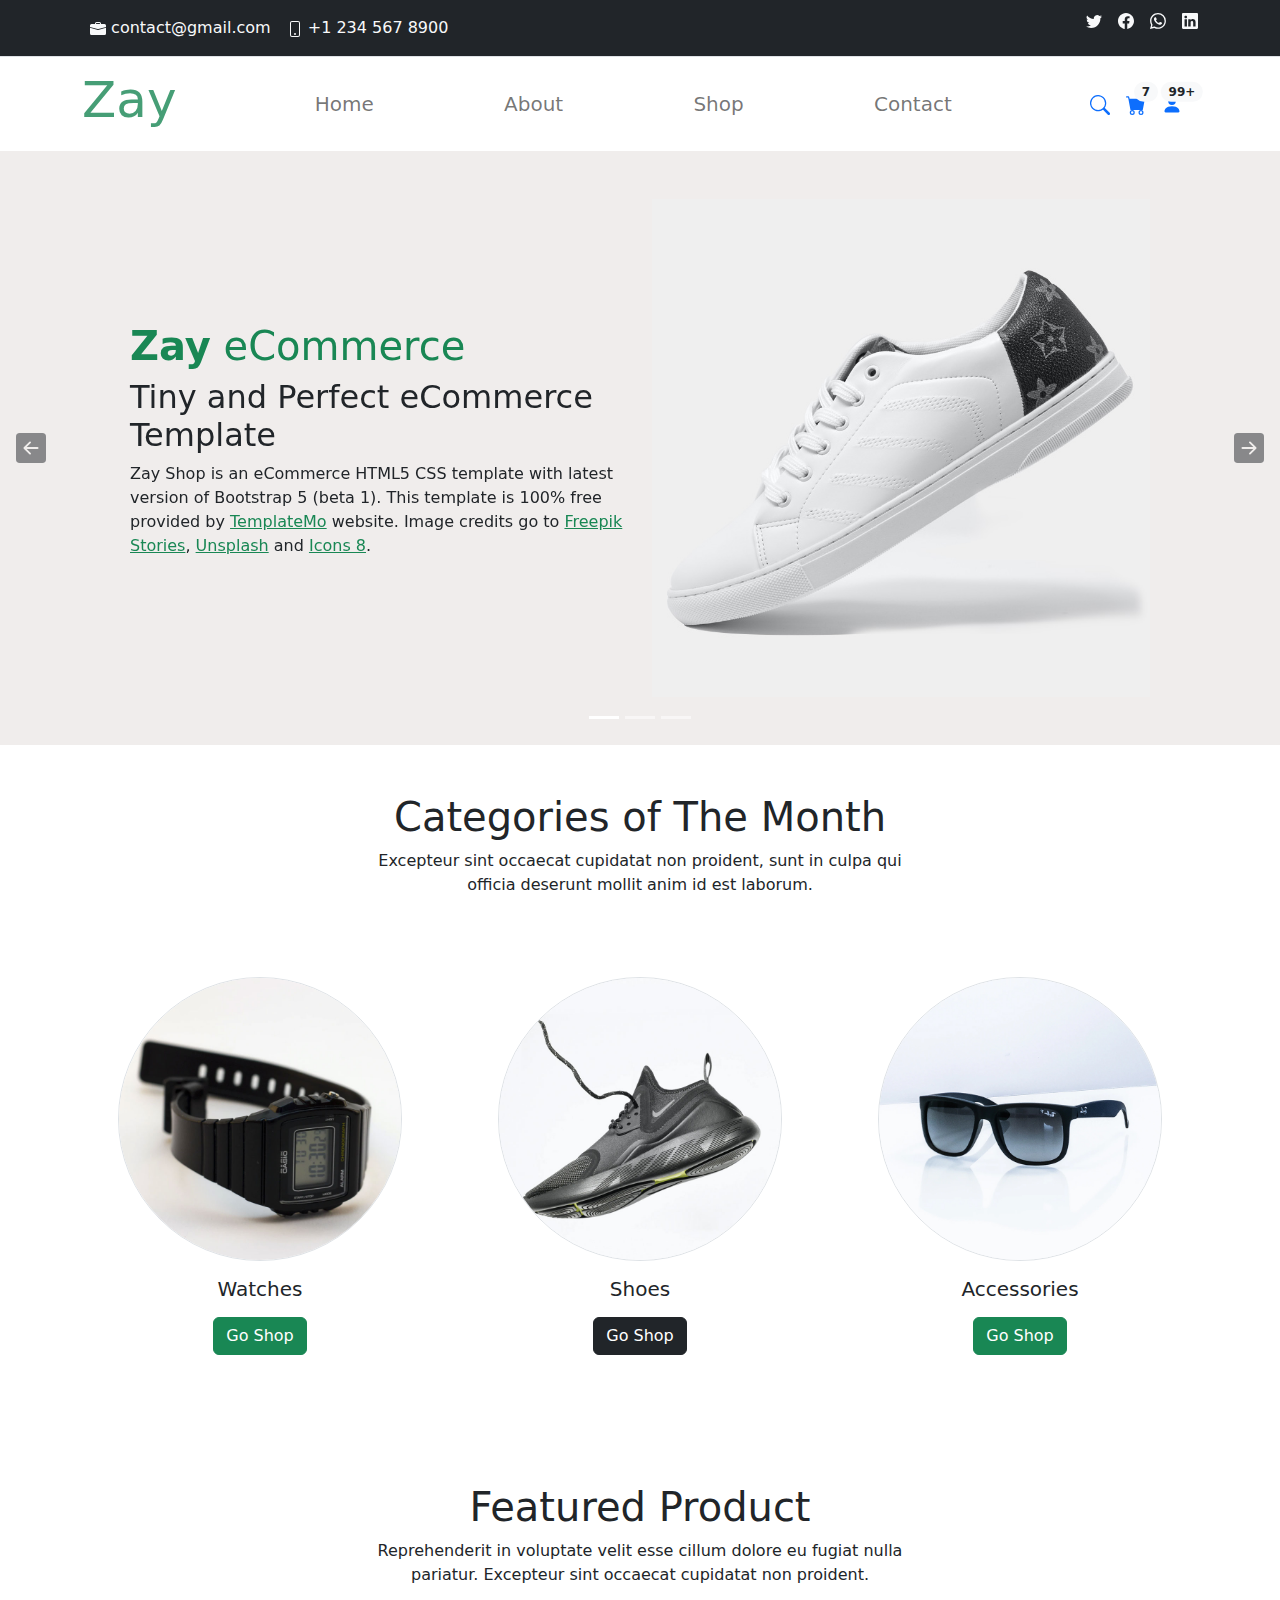
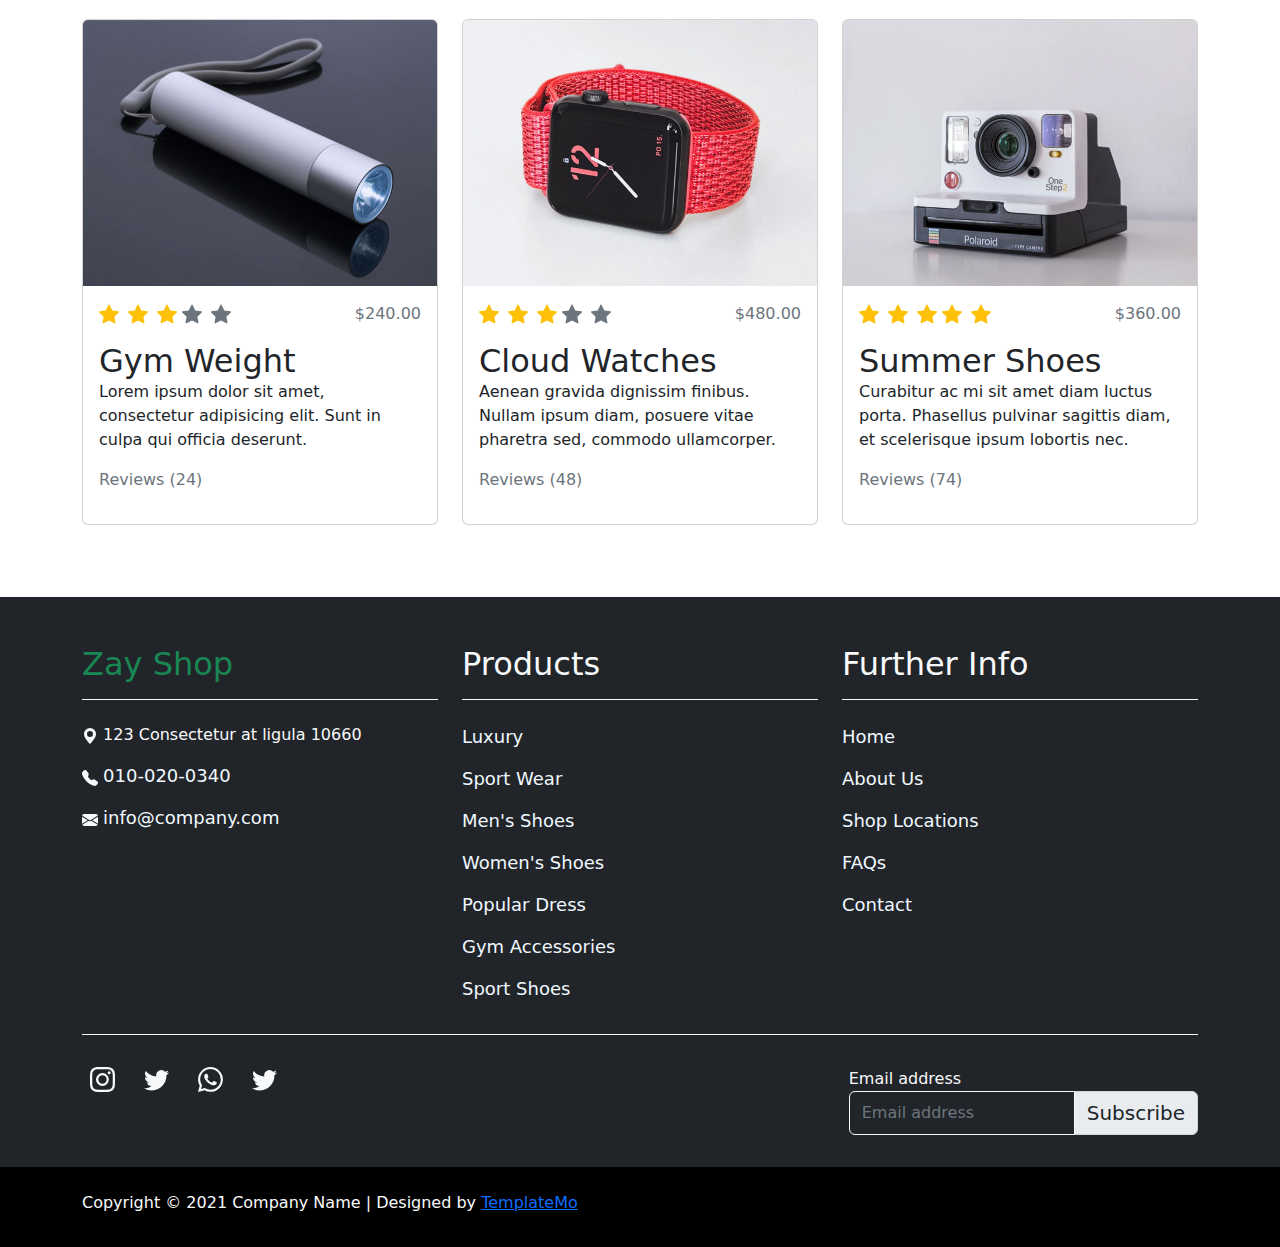
<file: index.html>
<!DOCTYPE html>
<html lang="en">

<head>
  <meta charset="UTF-8">
  <meta http-equiv="X-UA-Compatible" content="IE=edge">
  <meta name="viewport" content="width=device-width, initial-scale=1.0">
  <link rel="stylesheet" href="asests/css/bootstrap.min.css">
  <link rel="stylesheet" href="style.css">
  <title>Zay shop</title>
</head>

<body>
  <!-- navbar  -->
  <nav class="py-2  border-bottom nav-top1 bg-dark">
    <div class="container d-flex flex-wrap">
      <ul class="nav me-auto">


        <li class="nav-item"><a href="#" class="nav-link text-light px-2">
            <svg xmlns="http://www.w3.org/2000/svg" width="16" height="16" fill="currentColor"
              class="bi bi-briefcase-fill" viewBox="0 0 16 16">
              <path
                d="M6.5 1A1.5 1.5 0 0 0 5 2.5V3H1.5A1.5 1.5 0 0 0 0 4.5v1.384l7.614 2.03a1.5 1.5 0 0 0 .772 0L16 5.884V4.5A1.5 1.5 0 0 0 14.5 3H11v-.5A1.5 1.5 0 0 0 9.5 1h-3zm0 1h3a.5.5 0 0 1 .5.5V3H6v-.5a.5.5 0 0 1 .5-.5z" />
              <path
                d="M0 12.5A1.5 1.5 0 0 0 1.5 14h13a1.5 1.5 0 0 0 1.5-1.5V6.85L8.129 8.947a.5.5 0 0 1-.258 0L0 6.85v5.65z" />
            </svg>
            contact@gmail.com</a></li>

        <li class="nav-item p-2 text-light">
          <svg xmlns="http://www.w3.org/2000/svg" width="16" height="16" fill="currentColor" class="bi bi-phone"
            viewBox="0 0 16 16">
            <path
              d="M11 1a1 1 0 0 1 1 1v12a1 1 0 0 1-1 1H5a1 1 0 0 1-1-1V2a1 1 0 0 1 1-1h6zM5 0a2 2 0 0 0-2 2v12a2 2 0 0 0 2 2h6a2 2 0 0 0 2-2V2a2 2 0 0 0-2-2H5z" />
            <path d="M8 14a1 1 0 1 0 0-2 1 1 0 0 0 0 2z" />
          </svg>
          +1 234 567 8900
        </li>
      </ul>

      <ul class="nav col-md-6 justify-content-end list-unstyled d-flex">
        <li class="ms-3"><a class="text-light" href="#"><svg xmlns="http://www.w3.org/2000/svg" width="16" height="16"
              fill="currentColor" class="bi bi-twitter" viewBox="0 0 16 16">
              <path
                d="M5.026 15c6.038 0 9.341-5.003 9.341-9.334 0-.14 0-.282-.006-.422A6.685 6.685 0 0 0 16 3.542a6.658 6.658 0 0 1-1.889.518 3.301 3.301 0 0 0 1.447-1.817 6.533 6.533 0 0 1-2.087.793A3.286 3.286 0 0 0 7.875 6.03a9.325 9.325 0 0 1-6.767-3.429 3.289 3.289 0 0 0 1.018 4.382A3.323 3.323 0 0 1 .64 6.575v.045a3.288 3.288 0 0 0 2.632 3.218 3.203 3.203 0 0 1-.865.115 3.23 3.23 0 0 1-.614-.057 3.283 3.283 0 0 0 3.067 2.277A6.588 6.588 0 0 1 .78 13.58a6.32 6.32 0 0 1-.78-.045A9.344 9.344 0 0 0 5.026 15z" />
            </svg></a></li>
        <li class="ms-3"><a class="text-light" href="#"><svg xmlns="http://www.w3.org/2000/svg" width="16" height="16"
              fill="currentColor" class="bi bi-facebook" viewBox="0 0 16 16">
              <path
                d="M16 8.049c0-4.446-3.582-8.05-8-8.05C3.58 0-.002 3.603-.002 8.05c0 4.017 2.926 7.347 6.75 7.951v-5.625h-2.03V8.05H6.75V6.275c0-2.017 1.195-3.131 3.022-3.131.876 0 1.791.157 1.791.157v1.98h-1.009c-.993 0-1.303.621-1.303 1.258v1.51h2.218l-.354 2.326H9.25V16c3.824-.604 6.75-3.934 6.75-7.951z" />
            </svg></a></li>
        <li class="ms-3"><a class="text-light" href="#"><svg xmlns="http://www.w3.org/2000/svg" width="16" height="16"
              fill="currentColor" class="bi bi-whatsapp" viewBox="0 0 16 16">
              <path
                d="M13.601 2.326A7.854 7.854 0 0 0 7.994 0C3.627 0 .068 3.558.064 7.926c0 1.399.366 2.76 1.057 3.965L0 16l4.204-1.102a7.933 7.933 0 0 0 3.79.965h.004c4.368 0 7.926-3.558 7.93-7.93A7.898 7.898 0 0 0 13.6 2.326zM7.994 14.521a6.573 6.573 0 0 1-3.356-.92l-.24-.144-2.494.654.666-2.433-.156-.251a6.56 6.56 0 0 1-1.007-3.505c0-3.626 2.957-6.584 6.591-6.584a6.56 6.56 0 0 1 4.66 1.931 6.557 6.557 0 0 1 1.928 4.66c-.004 3.639-2.961 6.592-6.592 6.592zm3.615-4.934c-.197-.099-1.17-.578-1.353-.646-.182-.065-.315-.099-.445.099-.133.197-.513.646-.627.775-.114.133-.232.148-.43.05-.197-.1-.836-.308-1.592-.985-.59-.525-.985-1.175-1.103-1.372-.114-.198-.011-.304.088-.403.087-.088.197-.232.296-.346.1-.114.133-.198.198-.33.065-.134.034-.248-.015-.347-.05-.099-.445-1.076-.612-1.47-.16-.389-.323-.335-.445-.34-.114-.007-.247-.007-.38-.007a.729.729 0 0 0-.529.247c-.182.198-.691.677-.691 1.654 0 .977.71 1.916.81 2.049.098.133 1.394 2.132 3.383 2.992.47.205.84.326 1.129.418.475.152.904.129 1.246.08.38-.058 1.171-.48 1.338-.943.164-.464.164-.86.114-.943-.049-.084-.182-.133-.38-.232z" />
            </svg></a></li>
        <li class="ms-3"><a class="text-light" href="#"><svg xmlns="http://www.w3.org/2000/svg" width="16" height="16"
              fill="currentColor" class="bi bi-linkedin" viewBox="0 0 16 16">
              <path
                d="M0 1.146C0 .513.526 0 1.175 0h13.65C15.474 0 16 .513 16 1.146v13.708c0 .633-.526 1.146-1.175 1.146H1.175C.526 16 0 15.487 0 14.854V1.146zm4.943 12.248V6.169H2.542v7.225h2.401zm-1.2-8.212c.837 0 1.358-.554 1.358-1.248-.015-.709-.52-1.248-1.342-1.248-.822 0-1.359.54-1.359 1.248 0 .694.521 1.248 1.327 1.248h.016zm4.908 8.212V9.359c0-.216.016-.432.08-.586.173-.431.568-.878 1.232-.878.869 0 1.216.662 1.216 1.634v3.865h2.401V9.25c0-2.22-1.184-3.252-2.764-3.252-1.274 0-1.845.7-2.165 1.193v.025h-.016a5.54 5.54 0 0 1 .016-.025V6.169h-2.4c.03.678 0 7.225 0 7.225h2.4z" />
            </svg>
          </a></li>
      </ul>
    </div>
  </nav>







  <nav class="navbar navbar-expand-lg  navbar-light ">
    <div class="container d-flex justify-content-between align-items-center">

      <a class="navbar-brand text-success logo-zay h1 align-self-center" href="index.html">
        Zay
      </a>

      <button class="navbar-toggler border-0" type="button" data-bs-toggle="collapse"
        data-bs-target="#templatemo_main_nav" aria-controls="navbarSupportedContent" aria-expanded="false"
        aria-label="Toggle navigation">
        <span class="navbar-toggler-icon"></span>
      </button>

      <div class="align-self-center collapse navbar-collapse flex-fill  d-lg-flex justify-content-lg-between"
        id="templatemo_main_nav">
        <div class="flex-fill">
          <ul class="nav navbar-nav d-flex justify-content-evenly fs-5 mx-lg-auto">
            <li class="nav-item">
              <a class="nav-link" href="index.html">Home</a>
            </li>
            <li class="nav-item">
              <a class="nav-link" href="about.html">About</a>
            </li>
            <li class="nav-item">
              <a class="nav-link" href="shop.html">Shop</a>
            </li>
            <li class="nav-item">
              <a class="nav-link" href="contact.html">Contact</a>
            </li>
          </ul>
        </div>
        <div class="navbar align-self-center d-flex">
          <div class="d-lg-none flex-sm-fill mt-3 mb-4 col-7 col-sm-auto pr-3">
            <div class="input-group">
              <input type="text" class="form-control" id="inputMobileSearch" placeholder="Search ...">
              <div class="input-group-text">
                <i class="fa fa-fw fa-search"></i>
              </div>
            </div>
          </div>
          <a href="" >
            <svg xmlns="http://www.w3.org/2000/svg" width="20" height="20" fill="currentColor" class="bi mx-3 bi-search"
              viewBox="0 0 16 16">
              <path
                d="M11.742 10.344a6.5 6.5 0 1 0-1.397 1.398h-.001c.03.04.062.078.098.115l3.85 3.85a1 1 0 0 0 1.415-1.414l-3.85-3.85a1.007 1.007 0 0 0-.115-.1zM12 6.5a5.5 5.5 0 1 1-11 0 5.5 5.5 0 0 1 11 0z" />
            </svg> 
          </a>

          <a href="" class="position-relative">
          <svg xmlns="http://www.w3.org/2000/svg" width="20" height="20" fill="currentColor"
            class="bi bi-cart-fill " viewBox="0 0 16 16">
            <path
              d="M0 1.5A.5.5 0 0 1 .5 1H2a.5.5 0 0 1 .485.379L2.89 3H14.5a.5.5 0 0 1 .491.592l-1.5 8A.5.5 0 0 1 13 12H4a.5.5 0 0 1-.491-.408L2.01 3.607 1.61 2H.5a.5.5 0 0 1-.5-.5zM5 12a2 2 0 1 0 0 4 2 2 0 0 0 0-4zm7 0a2 2 0 1 0 0 4 2 2 0 0 0 0-4zm-7 1a1 1 0 1 1 0 2 1 1 0 0 1 0-2zm7 0a1 1 0 1 1 0 2 1 1 0 0 1 0-2z" />
          </svg>
          <span class="position-absolute top-0 start-100 translate-middle badge rounded-pill bg-light text-dark">
              7</span>
        </a>
         <a href="" class="position-relative mx-3" >
          <svg xmlns="http://www.w3.org/2000/svg" width="20" height="20" fill="currentColor" class="bi bi-person-fill "
            viewBox="0 0 16 16">
            <path d="M3 14s-1 0-1-1 1-4 6-4 6 3 6 4-1 1-1 1H3Zm5-6a3 3 0 1 0 0-6 3 3 0 0 0 0 6Z" />
          </svg>
          <span class="position-absolute top-0 start-100  translate-middle badge rounded-pill bg-light text-dark">
            99+</span>
        </a>

        </div>
      </div>

    </div>
  </nav>

  <!-- nav bar end  -->




  <div id="template-mo-zay-hero-carousel" class="carousel slide" data-bs-ride="carousel">
    <ol class="carousel-indicators">
      <li data-bs-target="#template-mo-zay-hero-carousel" data-bs-slide-to="0" class="active"></li>
      <li data-bs-target="#template-mo-zay-hero-carousel" data-bs-slide-to="1"></li>
      <li data-bs-target="#template-mo-zay-hero-carousel" data-bs-slide-to="2"></li>
    </ol>
    <div class="carousel-inner">
      <div class="carousel-item active">
        <div class="container">
          <div class="row p-5">
            <div class="mx-auto col-md-8 col-lg-6 order-lg-last">
              <img class="img-fluid" src="asests/images/banner_img_01.jpg" alt="">
            </div>
            <div class="col-lg-6 mb-0 d-flex align-items-center">
              <div class="text-align-left align-self-center">
                <h1 class="h1 text-success"><b>Zay</b> eCommerce</h1>
                <h3 class="h2">Tiny and Perfect eCommerce Template</h3>
                <p>
                  Zay Shop is an eCommerce HTML5 CSS template with latest version of Bootstrap 5 (beta 1).
                  This template is 100% free provided by <a rel="sponsored" class="text-success"
                    href="https://templatemo.com" target="_blank">TemplateMo</a> website.
                  Image credits go to <a rel="sponsored" class="text-success" href="https://stories.freepik.com/"
                    target="_blank">Freepik Stories</a>,
                  <a rel="sponsored" class="text-success" href="https://unsplash.com/" target="_blank">Unsplash</a> and
                  <a rel="sponsored" class="text-success" href="https://icons8.com/" target="_blank">Icons 8</a>.
                </p>
              </div>
            </div>
          </div>
        </div>
      </div>
      <div class="carousel-item">
        <div class="container">
          <div class="row p-5">
            <div class="mx-auto col-md-8 col-lg-6 order-lg-last">
              <img class="img-fluid" src="asests/images/banner_img_02.jpg" alt="">
            </div>
            <div class="col-lg-6 mb-0 d-flex align-items-center">
              <div class="text-align-left">
                <h1 class="h1">Proident occaecat</h1>
                <h3 class="h2">Aliquip ex ea commodo consequat</h3>
                <p>
                  You are permitted to use this Zay CSS template for your commercial websites.
                  You are <strong>not permitted</strong> to re-distribute the template ZIP file in any kind of template
                  collection websites.
                </p>
              </div>
            </div>
          </div>
        </div>
      </div>
      <div class="carousel-item">
        <div class="container">
          <div class="row p-5">
            <div class="mx-auto col-md-8 col-lg-6 order-lg-last">
              <img class="img-fluid" src="asests/images/banner_img_03.jpg" alt="">
            </div>
            <div class="col-lg-6 mb-0 d-flex align-items-center">
              <div class="text-align-left">
                <h1 class="h1">Repr in voluptate</h1>
                <h3 class="h2">Ullamco laboris nisi ut </h3>
                <p>
                  We bring you 100% free CSS templates for your websites.
                  If you wish to support TemplateMo, please make a small contribution via PayPal or tell your friends
                  about our website. Thank you.
                </p>
              </div>
            </div>
          </div>
        </div>
      </div>
    </div>
    <a class="carousel-control-prev text-decoration-none w-auto ps-3" href="#template-mo-zay-hero-carousel"
      role="button" data-bs-slide="prev">
      <svg xmlns="http://www.w3.org/2000/svg" width="30" height="30" fill="currentColor"
        class="text-dark bi bi-arrow-left-square-fill" viewBox="0 0 16 16">
        <path
          d="M16 14a2 2 0 0 1-2 2H2a2 2 0 0 1-2-2V2a2 2 0 0 1 2-2h12a2 2 0 0 1 2 2v12zm-4.5-6.5H5.707l2.147-2.146a.5.5 0 1 0-.708-.708l-3 3a.5.5 0 0 0 0 .708l3 3a.5.5 0 0 0 .708-.708L5.707 8.5H11.5a.5.5 0 0 0 0-1z" />
      </svg>
    </a>
    <a class="carousel-control-next text-decoration-none w-auto pe-3" href="#template-mo-zay-hero-carousel"
      role="button" data-bs-slide="next">
      <svg xmlns="http://www.w3.org/2000/svg" width="30" height="30" fill="currentColor"
        class="text-dark bi bi-arrow-right-square-fill" viewBox="0 0 16 16">
        <path
          d="M0 14a2 2 0 0 0 2 2h12a2 2 0 0 0 2-2V2a2 2 0 0 0-2-2H2a2 2 0 0 0-2 2v12zm4.5-6.5h5.793L8.146 5.354a.5.5 0 1 1 .708-.708l3 3a.5.5 0 0 1 0 .708l-3 3a.5.5 0 0 1-.708-.708L10.293 8.5H4.5a.5.5 0 0 1 0-1z" />
      </svg>
    </a>
  </div>
  <!-- End Banner Hero -->


  <!-- Categories of The Month -->

  <section>
    <div class="container">
      <div class="row text-center pt-5 ">
        <div class="col-lg-6 m-auto">
          <h1 class="h1">Categories of The Month</h1>
          <p>
            Excepteur sint occaecat cupidatat non proident, sunt in culpa qui officia
            deserunt mollit anim id est laborum.
          </p>
        </div>
      </div>
      <div class="row">
        <div class="col-12 col-md-4 p-5 mt-3">
          <a href="#"><img src="asests/images/category_img_01.jpg" class="rounded-circle img-fluid border"></a>
          <h5 class="text-center mt-3 mb-3">Watches</h5>
          <p class="text-center"><a class="btn btn-success">Go Shop</a></p>
        </div>
        <div class="col-12 col-md-4 p-5 mt-3">
          <a href="#"><img src="asests/images/category_img_02.jpg" class="rounded-circle img-fluid border"></a>
          <h2 class="h5 text-center mt-3 mb-3">Shoes</h2>
          <p class="text-center"><a class="btn btn-dark">Go Shop</a></p>
        </div>
        <div class="col-12 col-md-4 p-5 mt-3">
          <a href="#"><img src="asests/images/category_img_03.jpg" class="rounded-circle img-fluid border"></a>
          <h2 class="h5 text-center mt-3 mb-3">Accessories</h2>
          <p class="text-center"><a class="btn btn-success">Go Shop</a></p>
        </div>
      </div>
    </div>
  </section>

  <!-- featured product -->
  <section class="bg light">
    <div class="container py-5">
      <div class="row text-center py-3">
        <div class="col-lg-6 m-auto">
          <h1 class="h1">Featured Product</h1>
          <p>
            Reprehenderit in voluptate velit esse cillum dolore eu fugiat nulla pariatur.
            Excepteur sint occaecat cupidatat non proident.
          </p>
        </div>
      </div>
      <div class="row">
        <div class="col-12 col-md-4 mb-4">
          <div class="card h-100">
            <a href="shop-single.html">
              <img src="asests/images/feature_prod_01.jpg" class="card-img-top" alt="...">
            </a>
            <div class="card-body">
              <ul class="list-unstyled d-flex justify-content-between">
                <li>
                  <svg xmlns="http://www.w3.org/2000/svg" width="20" height="20" fill="currentColor"
                    class="bi bi-star-fill text-warning" viewBox="0 0 16 16">
                    <path
                      d="M3.612 15.443c-.386.198-.824-.149-.746-.592l.83-4.73L.173 6.765c-.329-.314-.158-.888.283-.95l4.898-.696L7.538.792c.197-.39.73-.39.927 0l2.184 4.327 4.898.696c.441.062.612.636.282.95l-3.522 3.356.83 4.73c.078.443-.36.79-.746.592L8 13.187l-4.389 2.256z" />
                  </svg>
                  <svg xmlns="http://www.w3.org/2000/svg" width="20" height="20" fill="currentColor"
                    class="bi bi-star-fill  mx-1 text-warning" viewBox="0 0 16 16">
                    <path
                      d="M3.612 15.443c-.386.198-.824-.149-.746-.592l.83-4.73L.173 6.765c-.329-.314-.158-.888.283-.95l4.898-.696L7.538.792c.197-.39.73-.39.927 0l2.184 4.327 4.898.696c.441.062.612.636.282.95l-3.522 3.356.83 4.73c.078.443-.36.79-.746.592L8 13.187l-4.389 2.256z" />
                  </svg>
                  <svg xmlns="http://www.w3.org/2000/svg" width="20" height="20" fill="currentColor"
                    class="bi bi-star-fill text-warning" viewBox="0 0 16 16">
                    <path
                      d="M3.612 15.443c-.386.198-.824-.149-.746-.592l.83-4.73L.173 6.765c-.329-.314-.158-.888.283-.95l4.898-.696L7.538.792c.197-.39.73-.39.927 0l2.184 4.327 4.898.696c.441.062.612.636.282.95l-3.522 3.356.83 4.73c.078.443-.36.79-.746.592L8 13.187l-4.389 2.256z" />
                  </svg>
                  <svg xmlns="http://www.w3.org/2000/svg" width="20" height="20" fill="currentColor"
                    class="bi bi-star-fill text-muted  text-warning" viewBox="0 0 16 16">
                    <path
                      d="M3.612 15.443c-.386.198-.824-.149-.746-.592l.83-4.73L.173 6.765c-.329-.314-.158-.888.283-.95l4.898-.696L7.538.792c.197-.39.73-.39.927 0l2.184 4.327 4.898.696c.441.062.612.636.282.95l-3.522 3.356.83 4.73c.078.443-.36.79-.746.592L8 13.187l-4.389 2.256z" />
                  </svg>
                  <svg xmlns="http://www.w3.org/2000/svg" width="20" height="20" fill="currentColor"
                    class="bi bi-star-fill  mx-1 text-muted text-warning" viewBox="0 0 16 16">
                    <path
                      d="M3.612 15.443c-.386.198-.824-.149-.746-.592l.83-4.73L.173 6.765c-.329-.314-.158-.888.283-.95l4.898-.696L7.538.792c.197-.39.73-.39.927 0l2.184 4.327 4.898.696c.441.062.612.636.282.95l-3.522 3.356.83 4.73c.078.443-.36.79-.746.592L8 13.187l-4.389 2.256z" />
                  </svg>
                </li>
                <li class="text-muted text-right">$240.00</li>
              </ul>
              <a href="shop-single.html" class="h2 text-decoration-none text-dark">Gym Weight</a>
              <p class="card-text">
                Lorem ipsum dolor sit amet, consectetur adipisicing elit. Sunt in culpa qui officia deserunt.
              </p>
              <p class="text-muted">Reviews (24)</p>
            </div>
          </div>
        </div>
        <div class="col-12 col-md-4 mb-4">
          <div class="card h-100">
            <a href="shop-single.html">
              <img src="asests/images/feature_prod_02.jpg" class="card-img-top" alt="...">
            </a>
            <div class="card-body">
              <ul class="list-unstyled d-flex justify-content-between">
                <li>
                  <svg xmlns="http://www.w3.org/2000/svg" width="20" height="20" fill="currentColor"
                    class="bi bi-star-fill text-warning" viewBox="0 0 16 16">
                    <path
                      d="M3.612 15.443c-.386.198-.824-.149-.746-.592l.83-4.73L.173 6.765c-.329-.314-.158-.888.283-.95l4.898-.696L7.538.792c.197-.39.73-.39.927 0l2.184 4.327 4.898.696c.441.062.612.636.282.95l-3.522 3.356.83 4.73c.078.443-.36.79-.746.592L8 13.187l-4.389 2.256z" />
                  </svg>
                  <svg xmlns="http://www.w3.org/2000/svg" width="20" height="20" fill="currentColor"
                    class="bi bi-star-fill  mx-1 text-warning" viewBox="0 0 16 16">
                    <path
                      d="M3.612 15.443c-.386.198-.824-.149-.746-.592l.83-4.73L.173 6.765c-.329-.314-.158-.888.283-.95l4.898-.696L7.538.792c.197-.39.73-.39.927 0l2.184 4.327 4.898.696c.441.062.612.636.282.95l-3.522 3.356.83 4.73c.078.443-.36.79-.746.592L8 13.187l-4.389 2.256z" />
                  </svg>
                  <svg xmlns="http://www.w3.org/2000/svg" width="20" height="20" fill="currentColor"
                    class="bi bi-star-fill text-warning" viewBox="0 0 16 16">
                    <path
                      d="M3.612 15.443c-.386.198-.824-.149-.746-.592l.83-4.73L.173 6.765c-.329-.314-.158-.888.283-.95l4.898-.696L7.538.792c.197-.39.73-.39.927 0l2.184 4.327 4.898.696c.441.062.612.636.282.95l-3.522 3.356.83 4.73c.078.443-.36.79-.746.592L8 13.187l-4.389 2.256z" />
                  </svg>
                  <svg xmlns="http://www.w3.org/2000/svg" width="20" height="20" fill="currentColor"
                    class="bi bi-star-fill text-muted  text-warning" viewBox="0 0 16 16">
                    <path
                      d="M3.612 15.443c-.386.198-.824-.149-.746-.592l.83-4.73L.173 6.765c-.329-.314-.158-.888.283-.95l4.898-.696L7.538.792c.197-.39.73-.39.927 0l2.184 4.327 4.898.696c.441.062.612.636.282.95l-3.522 3.356.83 4.73c.078.443-.36.79-.746.592L8 13.187l-4.389 2.256z" />
                  </svg>
                  <svg xmlns="http://www.w3.org/2000/svg" width="20" height="20" fill="currentColor"
                    class="bi bi-star-fill  mx-1 text-muted text-warning" viewBox="0 0 16 16">
                    <path
                      d="M3.612 15.443c-.386.198-.824-.149-.746-.592l.83-4.73L.173 6.765c-.329-.314-.158-.888.283-.95l4.898-.696L7.538.792c.197-.39.73-.39.927 0l2.184 4.327 4.898.696c.441.062.612.636.282.95l-3.522 3.356.83 4.73c.078.443-.36.79-.746.592L8 13.187l-4.389 2.256z" />
                  </svg>
                </li>
                <li class="text-muted text-right">$480.00</li>
              </ul>
              <a href="shop-single.html" class="h2 text-decoration-none text-dark">Cloud Watches</a>
              <p class="card-text">
                Aenean gravida dignissim finibus. Nullam ipsum diam, posuere vitae pharetra sed, commodo ullamcorper.
              </p>
              <p class="text-muted">Reviews (48)</p>
            </div>
          </div>
        </div>
        <div class="col-12 col-md-4 mb-4">
          <div class="card h-100">
            <a href="shop-single.html">
              <img src="asests/images/feature_prod_03.jpg" class="card-img-top" alt="...">
            </a>
            <div class="card-body">
              <ul class="list-unstyled d-flex justify-content-between">
                <li>
                  <svg xmlns="http://www.w3.org/2000/svg" width="20" height="20" fill="currentColor"
                    class="bi bi-star-fill text-warning" viewBox="0 0 16 16">
                    <path
                      d="M3.612 15.443c-.386.198-.824-.149-.746-.592l.83-4.73L.173 6.765c-.329-.314-.158-.888.283-.95l4.898-.696L7.538.792c.197-.39.73-.39.927 0l2.184 4.327 4.898.696c.441.062.612.636.282.95l-3.522 3.356.83 4.73c.078.443-.36.79-.746.592L8 13.187l-4.389 2.256z" />
                  </svg>
                  <svg xmlns="http://www.w3.org/2000/svg" width="20" height="20" fill="currentColor"
                    class="bi bi-star-fill  mx-1 text-warning" viewBox="0 0 16 16">
                    <path
                      d="M3.612 15.443c-.386.198-.824-.149-.746-.592l.83-4.73L.173 6.765c-.329-.314-.158-.888.283-.95l4.898-.696L7.538.792c.197-.39.73-.39.927 0l2.184 4.327 4.898.696c.441.062.612.636.282.95l-3.522 3.356.83 4.73c.078.443-.36.79-.746.592L8 13.187l-4.389 2.256z" />
                  </svg>
                  <svg xmlns="http://www.w3.org/2000/svg" width="20" height="20" fill="currentColor"
                    class="bi bi-star-fill text-warning" viewBox="0 0 16 16">
                    <path
                      d="M3.612 15.443c-.386.198-.824-.149-.746-.592l.83-4.73L.173 6.765c-.329-.314-.158-.888.283-.95l4.898-.696L7.538.792c.197-.39.73-.39.927 0l2.184 4.327 4.898.696c.441.062.612.636.282.95l-3.522 3.356.83 4.73c.078.443-.36.79-.746.592L8 13.187l-4.389 2.256z" />
                  </svg>
                  <svg xmlns="http://www.w3.org/2000/svg" width="20" height="20" fill="currentColor"
                    class="bi bi-star-fill   text-warning" viewBox="0 0 16 16">
                    <path
                      d="M3.612 15.443c-.386.198-.824-.149-.746-.592l.83-4.73L.173 6.765c-.329-.314-.158-.888.283-.95l4.898-.696L7.538.792c.197-.39.73-.39.927 0l2.184 4.327 4.898.696c.441.062.612.636.282.95l-3.522 3.356.83 4.73c.078.443-.36.79-.746.592L8 13.187l-4.389 2.256z" />
                  </svg>
                  <svg xmlns="http://www.w3.org/2000/svg" width="20" height="20" fill="currentColor"
                    class="bi bi-star-fill  mx-1 text-warning" viewBox="0 0 16 16">
                    <path
                      d="M3.612 15.443c-.386.198-.824-.149-.746-.592l.83-4.73L.173 6.765c-.329-.314-.158-.888.283-.95l4.898-.696L7.538.792c.197-.39.73-.39.927 0l2.184 4.327 4.898.696c.441.062.612.636.282.95l-3.522 3.356.83 4.73c.078.443-.36.79-.746.592L8 13.187l-4.389 2.256z" />
                  </svg>
                </li>
                <li class="text-muted text-right">$360.00</li>
              </ul>
              <a href="shop-single.html" class="h2 text-decoration-none text-dark">Summer Shoes</a>
              <p class="card-text">
                Curabitur ac mi sit amet diam luctus porta. Phasellus pulvinar sagittis diam, et scelerisque ipsum
                lobortis nec.
              </p>
              <p class="text-muted">Reviews (74)</p>
            </div>
          </div>
        </div>
      </div>
    </div>
  </section>
  <!-- End Featured Product -->



  <!-- Start Footer -->
  <footer class="bg-dark" id="tempaltemo_footer">
    <div class="container">
      <div class="row">

        <div class="col-md-4 pt-5">
          <h2 class="h2 text-success border-bottom pb-3 border-light logo">Zay Shop</h2>
          <ul class="list-unstyled text-light footer-link-list">
            <li>
              <svg xmlns="http://www.w3.org/2000/svg" width="16" height="16" fill="currentColor"
                class="bi bi-geo-alt-fill" viewBox="0 0 16 16">
                <path d="M8 16s6-5.686 6-10A6 6 0 0 0 2 6c0 4.314 6 10 6 10zm0-7a3 3 0 1 1 0-6 3 3 0 0 1 0 6z" />
              </svg>
              123 Consectetur at ligula 10660
            </li>
            <li>
              <svg xmlns="http://www.w3.org/2000/svg" width="16" height="16" fill="currentColor"
                class="bi bi-telephone-fill" viewBox="0 0 16 16">
                <path fill-rule="evenodd"
                  d="M1.885.511a1.745 1.745 0 0 1 2.61.163L6.29 2.98c.329.423.445.974.315 1.494l-.547 2.19a.678.678 0 0 0 .178.643l2.457 2.457a.678.678 0 0 0 .644.178l2.189-.547a1.745 1.745 0 0 1 1.494.315l2.306 1.794c.829.645.905 1.87.163 2.611l-1.034 1.034c-.74.74-1.846 1.065-2.877.702a18.634 18.634 0 0 1-7.01-4.42 18.634 18.634 0 0 1-4.42-7.009c-.362-1.03-.037-2.137.703-2.877L1.885.511z" />
              </svg>
              <a class="text-decoration-none" href="tel:010-020-0340">010-020-0340</a>
            </li>
            <li>
              <svg xmlns="http://www.w3.org/2000/svg" width="16" height="16" fill="currentColor"
                class="bi bi-envelope-fill" viewBox="0 0 16 16">
                <path
                  d="M.05 3.555A2 2 0 0 1 2 2h12a2 2 0 0 1 1.95 1.555L8 8.414.05 3.555ZM0 4.697v7.104l5.803-3.558L0 4.697ZM6.761 8.83l-6.57 4.027A2 2 0 0 0 2 14h12a2 2 0 0 0 1.808-1.144l-6.57-4.027L8 9.586l-1.239-.757Zm3.436-.586L16 11.801V4.697l-5.803 3.546Z" />
              </svg>
              <a class="text-decoration-none" href="mailto:info@company.com">info@company.com</a>
            </li>
          </ul>
        </div>

        <div class="col-md-4 pt-5">
          <h2 class="h2 text-light border-bottom pb-3 border-light">Products</h2>
          <ul class="list-unstyled text-light footer-link-list">
            <li><a class="text-decoration-none" href="#">Luxury</a></li>
            <li><a class="text-decoration-none" href="#">Sport Wear</a></li>
            <li><a class="text-decoration-none" href="#">Men's Shoes</a></li>
            <li><a class="text-decoration-none" href="#">Women's Shoes</a></li>
            <li><a class="text-decoration-none" href="#">Popular Dress</a></li>
            <li><a class="text-decoration-none" href="#">Gym Accessories</a></li>
            <li><a class="text-decoration-none" href="#">Sport Shoes</a></li>
          </ul>
        </div>

        <div class="col-md-4 pt-5">
          <h2 class="h2 text-light border-bottom pb-3 border-light">Further Info</h2>
          <ul class="list-unstyled text-light footer-link-list">
            <li><a class="text-decoration-none" href="#">Home</a></li>
            <li><a class="text-decoration-none" href="#">About Us</a></li>
            <li><a class="text-decoration-none" href="#">Shop Locations</a></li>
            <li><a class="text-decoration-none" href="#">FAQs</a></li>
            <li><a class="text-decoration-none" href="#">Contact</a></li>
          </ul>
        </div>

      </div>

      <div class="row text-light mb-4">
        <div class="col-12 mb-3">
          <div class="w-100 my-3 border-top border-light"></div>
        </div>
        <div class="col-auto me-auto">
          <ul class="list-inline text-left footer-icons">
            <li class="list-inline-item text-center ">
              <a class="text-light text-decoration-none" target="_blank" href="https://www.instagram.com/"><svg
                  xmlns="http://www.w3.org/2000/svg" width="25" height="25" fill="currentColor"
                  class="mx-2 bi bi-instagram" viewBox="0 0 16 16">
                  <path
                    d="M8 0C5.829 0 5.556.01 4.703.048 3.85.088 3.269.222 2.76.42a3.917 3.917 0 0 0-1.417.923A3.927 3.927 0 0 0 .42 2.76C.222 3.268.087 3.85.048 4.7.01 5.555 0 5.827 0 8.001c0 2.172.01 2.444.048 3.297.04.852.174 1.433.372 1.942.205.526.478.972.923 1.417.444.445.89.719 1.416.923.51.198 1.09.333 1.942.372C5.555 15.99 5.827 16 8 16s2.444-.01 3.298-.048c.851-.04 1.434-.174 1.943-.372a3.916 3.916 0 0 0 1.416-.923c.445-.445.718-.891.923-1.417.197-.509.332-1.09.372-1.942C15.99 10.445 16 10.173 16 8s-.01-2.445-.048-3.299c-.04-.851-.175-1.433-.372-1.941a3.926 3.926 0 0 0-.923-1.417A3.911 3.911 0 0 0 13.24.42c-.51-.198-1.092-.333-1.943-.372C10.443.01 10.172 0 7.998 0h.003zm-.717 1.442h.718c2.136 0 2.389.007 3.232.046.78.035 1.204.166 1.486.275.373.145.64.319.92.599.28.28.453.546.598.92.11.281.24.705.275 1.485.039.843.047 1.096.047 3.231s-.008 2.389-.047 3.232c-.035.78-.166 1.203-.275 1.485a2.47 2.47 0 0 1-.599.919c-.28.28-.546.453-.92.598-.28.11-.704.24-1.485.276-.843.038-1.096.047-3.232.047s-2.39-.009-3.233-.047c-.78-.036-1.203-.166-1.485-.276a2.478 2.478 0 0 1-.92-.598 2.48 2.48 0 0 1-.6-.92c-.109-.281-.24-.705-.275-1.485-.038-.843-.046-1.096-.046-3.233 0-2.136.008-2.388.046-3.231.036-.78.166-1.204.276-1.486.145-.373.319-.64.599-.92.28-.28.546-.453.92-.598.282-.11.705-.24 1.485-.276.738-.034 1.024-.044 2.515-.045v.002zm4.988 1.328a.96.96 0 1 0 0 1.92.96.96 0 0 0 0-1.92zm-4.27 1.122a4.109 4.109 0 1 0 0 8.217 4.109 4.109 0 0 0 0-8.217zm0 1.441a2.667 2.667 0 1 1 0 5.334 2.667 2.667 0 0 1 0-5.334z" />
                </svg></a>
            </li>


            <li class="list-inline-item  text-center ">
              <a class="text-light text-decoration-none" target="_blank" href="https://twitter.com/"><svg
                  xmlns="http://www.w3.org/2000/svg" width="25" height="25" fill="currentColor"
                  class="bi mx-2  bi-twitter" viewBox="0 0 16 16">
                  <path
                    d="M5.026 15c6.038 0 9.341-5.003 9.341-9.334 0-.14 0-.282-.006-.422A6.685 6.685 0 0 0 16 3.542a6.658 6.658 0 0 1-1.889.518 3.301 3.301 0 0 0 1.447-1.817 6.533 6.533 0 0 1-2.087.793A3.286 3.286 0 0 0 7.875 6.03a9.325 9.325 0 0 1-6.767-3.429 3.289 3.289 0 0 0 1.018 4.382A3.323 3.323 0 0 1 .64 6.575v.045a3.288 3.288 0 0 0 2.632 3.218 3.203 3.203 0 0 1-.865.115 3.23 3.23 0 0 1-.614-.057 3.283 3.283 0 0 0 3.067 2.277A6.588 6.588 0 0 1 .78 13.58a6.32 6.32 0 0 1-.78-.045A9.344 9.344 0 0 0 5.026 15z" />
                </svg></a>
            </li>
            <li class="list-inline-item  text-center ">
              <a class="text-light text-decoration-none" target="_blank" href="https://www.linkedin.com/"><svg
                  xmlns="http://www.w3.org/2000/svg" width="25" height="25" fill="currentColor"
                  class="bi mx-2 bi-whatsapp" viewBox="0 0 16 16">
                  <path
                    d="M13.601 2.326A7.854 7.854 0 0 0 7.994 0C3.627 0 .068 3.558.064 7.926c0 1.399.366 2.76 1.057 3.965L0 16l4.204-1.102a7.933 7.933 0 0 0 3.79.965h.004c4.368 0 7.926-3.558 7.93-7.93A7.898 7.898 0 0 0 13.6 2.326zM7.994 14.521a6.573 6.573 0 0 1-3.356-.92l-.24-.144-2.494.654.666-2.433-.156-.251a6.56 6.56 0 0 1-1.007-3.505c0-3.626 2.957-6.584 6.591-6.584a6.56 6.56 0 0 1 4.66 1.931 6.557 6.557 0 0 1 1.928 4.66c-.004 3.639-2.961 6.592-6.592 6.592zm3.615-4.934c-.197-.099-1.17-.578-1.353-.646-.182-.065-.315-.099-.445.099-.133.197-.513.646-.627.775-.114.133-.232.148-.43.05-.197-.1-.836-.308-1.592-.985-.59-.525-.985-1.175-1.103-1.372-.114-.198-.011-.304.088-.403.087-.088.197-.232.296-.346.1-.114.133-.198.198-.33.065-.134.034-.248-.015-.347-.05-.099-.445-1.076-.612-1.47-.16-.389-.323-.335-.445-.34-.114-.007-.247-.007-.38-.007a.729.729 0 0 0-.529.247c-.182.198-.691.677-.691 1.654 0 .977.71 1.916.81 2.049.098.133 1.394 2.132 3.383 2.992.47.205.84.326 1.129.418.475.152.904.129 1.246.08.38-.058 1.171-.48 1.338-.943.164-.464.164-.86.114-.943-.049-.084-.182-.133-.38-.232z" />
                </svg></a>
            </li>
            <li class="list-inline-item  text-center ">
              <a class="text-light text-decoration-none" target="_blank" href="https://twitter.com/"><svg
                  xmlns="http://www.w3.org/2000/svg" width="25" height="25" fill="currentColor"
                  class="bi mx-2 bi-twitter" viewBox="0 0 16 16">
                  <path
                    d="M5.026 15c6.038 0 9.341-5.003 9.341-9.334 0-.14 0-.282-.006-.422A6.685 6.685 0 0 0 16 3.542a6.658 6.658 0 0 1-1.889.518 3.301 3.301 0 0 0 1.447-1.817 6.533 6.533 0 0 1-2.087.793A3.286 3.286 0 0 0 7.875 6.03a9.325 9.325 0 0 1-6.767-3.429 3.289 3.289 0 0 0 1.018 4.382A3.323 3.323 0 0 1 .64 6.575v.045a3.288 3.288 0 0 0 2.632 3.218 3.203 3.203 0 0 1-.865.115 3.23 3.23 0 0 1-.614-.057 3.283 3.283 0 0 0 3.067 2.277A6.588 6.588 0 0 1 .78 13.58a6.32 6.32 0 0 1-.78-.045A9.344 9.344 0 0 0 5.026 15z" />
                </svg></a>
            </li>

          </ul>
        </div>
        <div class="col-auto">
          <label class="sr-only" for="subscribeEmail">Email address</label>
          <div class="input-group mb-2">
            <input type="text" class="form-control bg-dark border-light" id="subscribeEmail"
              placeholder="Email address">
            <div class="input-group-text btn-success fs-5">Subscribe</div>
          </div>
        </div>
      </div>
    </div>

    <div class="w-100 bg-black py-3">
      <div class="container">
        <div class="row pt-2">
          <div class="col-12">
            <p class="text-left text-light">
              Copyright &copy; 2021 Company Name
              | Designed by <a rel="sponsored" href="https://templatemo.com" target="_blank">TemplateMo</a>
            </p>
          </div>
        </div>
      </div>
    </div>

  </footer>




  <script src="asests/js/bootstrap.bundle.min.js"></script>
</body>

</html>
</file>
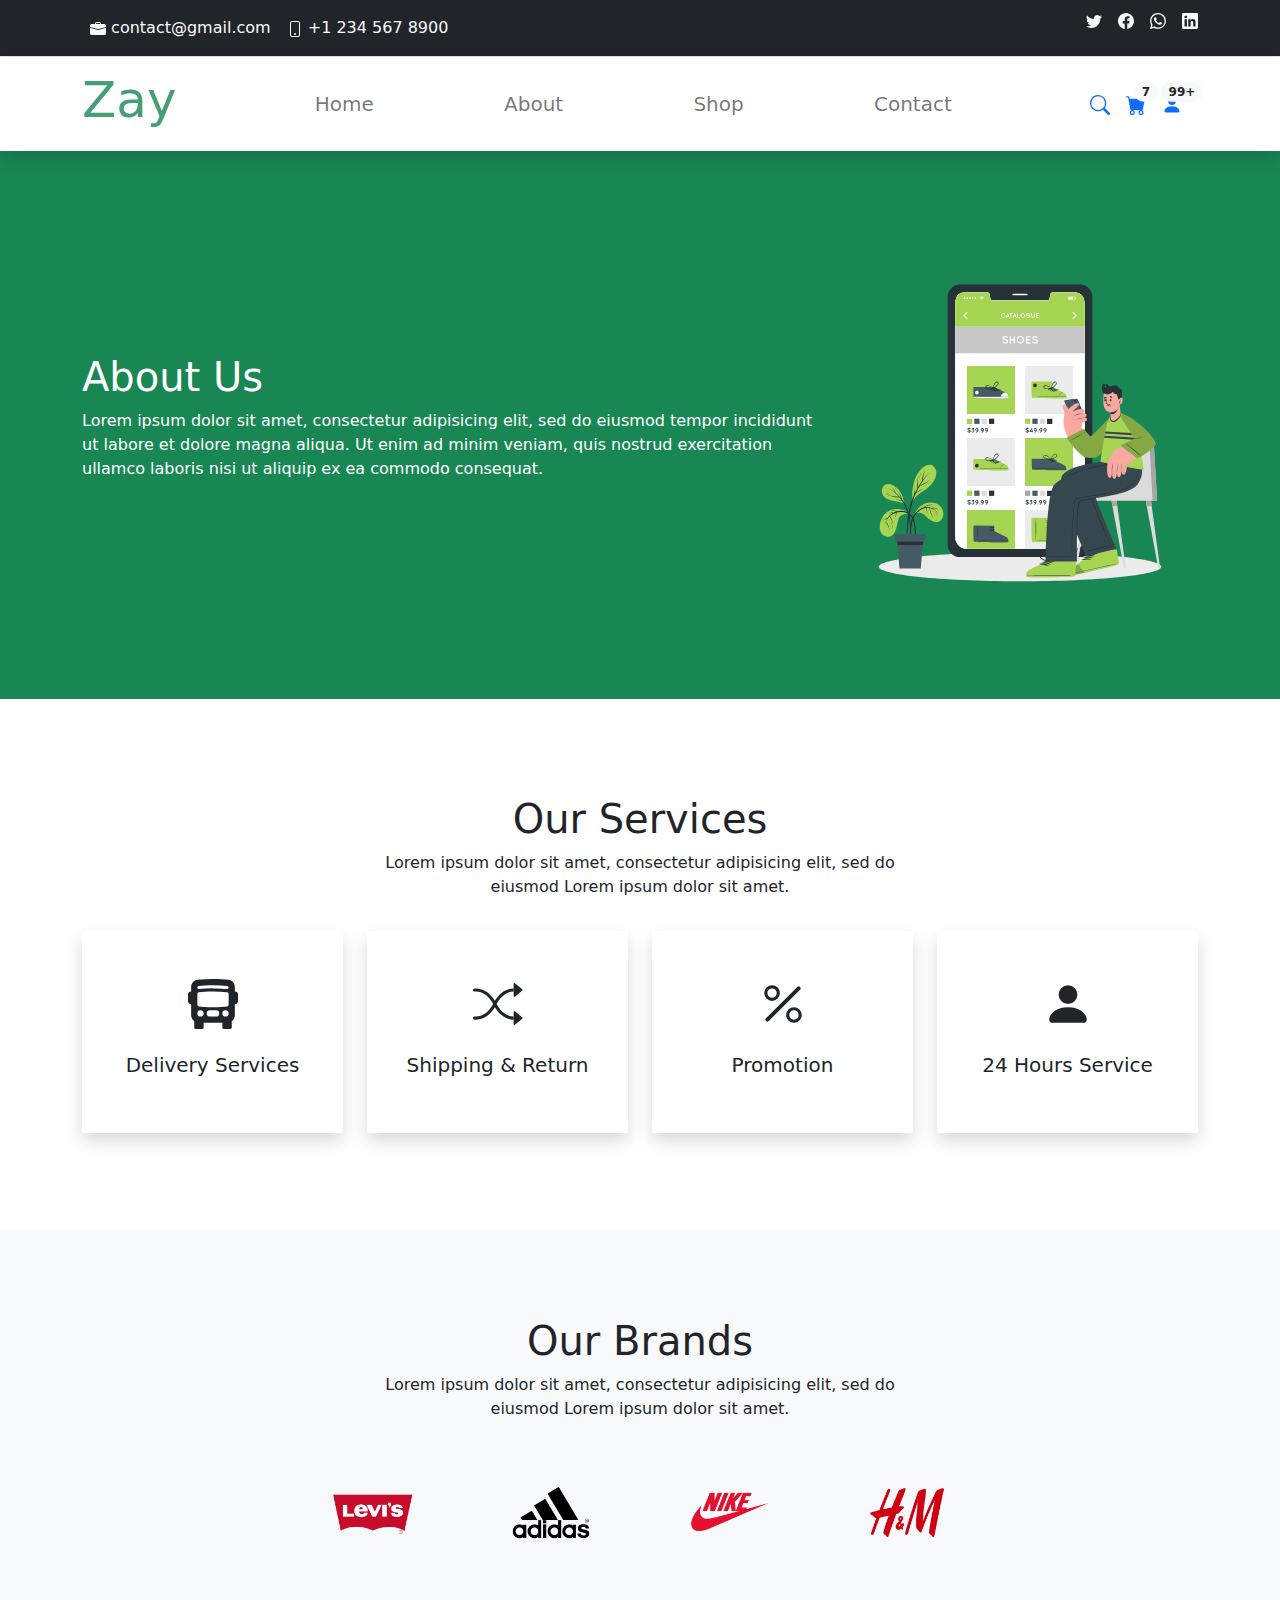
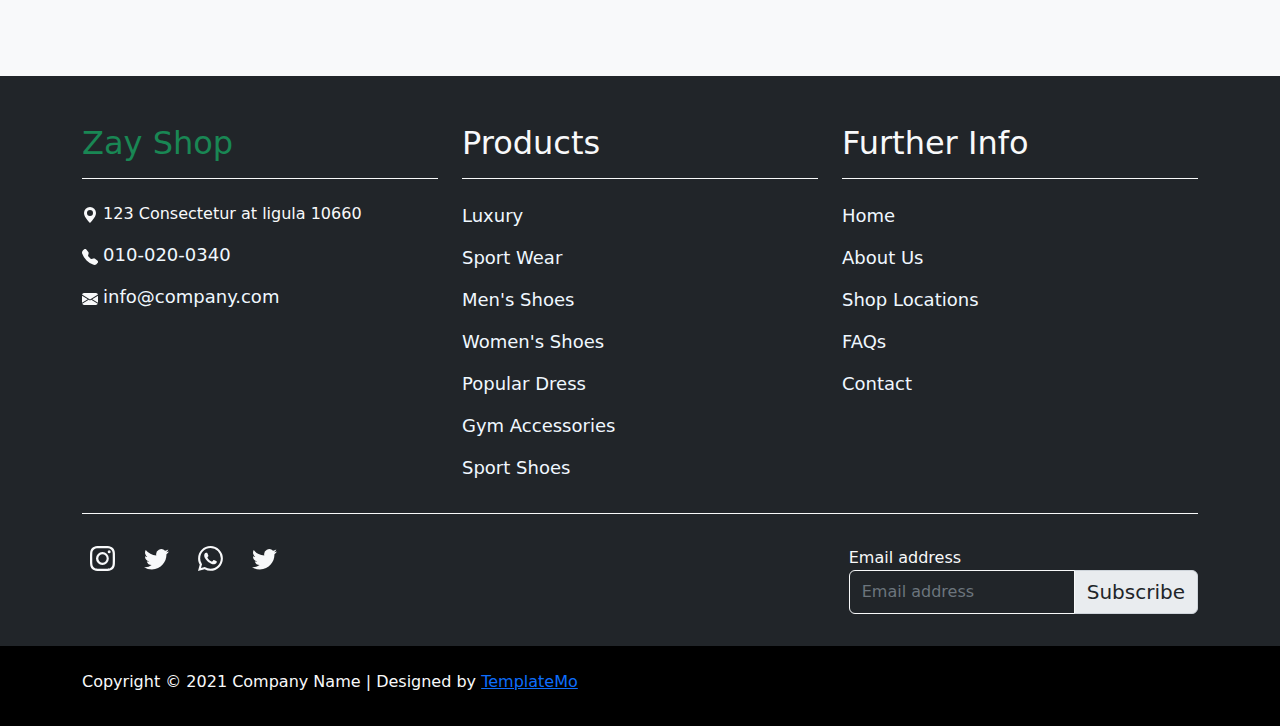
<file: about.html>
<!DOCTYPE html>
<html lang="en">

<head>
  <meta charset="UTF-8">
  <meta http-equiv="X-UA-Compatible" content="IE=edge">
  <meta name="viewport" content="width=device-width, initial-scale=1.0">
  <link rel="stylesheet" href="asests/css/bootstrap.min.css">
  <link rel="stylesheet" href="style.css">
  <title>Zay shop</title>
</head>

<body>

  <nav class="py-2  border-bottom nav-top1 bg-dark">
    <div class="container d-flex flex-wrap">
      <ul class="nav me-auto">


        <li class="nav-item"><a href="#" class="nav-link text-light px-2">
            <svg xmlns="http://www.w3.org/2000/svg" width="16" height="16" fill="currentColor"
              class="bi bi-briefcase-fill" viewBox="0 0 16 16">
              <path
                d="M6.5 1A1.5 1.5 0 0 0 5 2.5V3H1.5A1.5 1.5 0 0 0 0 4.5v1.384l7.614 2.03a1.5 1.5 0 0 0 .772 0L16 5.884V4.5A1.5 1.5 0 0 0 14.5 3H11v-.5A1.5 1.5 0 0 0 9.5 1h-3zm0 1h3a.5.5 0 0 1 .5.5V3H6v-.5a.5.5 0 0 1 .5-.5z" />
              <path
                d="M0 12.5A1.5 1.5 0 0 0 1.5 14h13a1.5 1.5 0 0 0 1.5-1.5V6.85L8.129 8.947a.5.5 0 0 1-.258 0L0 6.85v5.65z" />
            </svg>
            contact@gmail.com</a></li>

        <li class="nav-item p-2 text-light">
          <svg xmlns="http://www.w3.org/2000/svg" width="16" height="16" fill="currentColor" class="bi bi-phone"
            viewBox="0 0 16 16">
            <path
              d="M11 1a1 1 0 0 1 1 1v12a1 1 0 0 1-1 1H5a1 1 0 0 1-1-1V2a1 1 0 0 1 1-1h6zM5 0a2 2 0 0 0-2 2v12a2 2 0 0 0 2 2h6a2 2 0 0 0 2-2V2a2 2 0 0 0-2-2H5z" />
            <path d="M8 14a1 1 0 1 0 0-2 1 1 0 0 0 0 2z" />
          </svg>
          +1 234 567 8900
        </li>
      </ul>

      <ul class="nav col-md-6 justify-content-end list-unstyled d-flex">
        <li class="ms-3"><a class="text-light" href="#"><svg xmlns="http://www.w3.org/2000/svg" width="16" height="16"
              fill="currentColor" class="bi bi-twitter" viewBox="0 0 16 16">
              <path
                d="M5.026 15c6.038 0 9.341-5.003 9.341-9.334 0-.14 0-.282-.006-.422A6.685 6.685 0 0 0 16 3.542a6.658 6.658 0 0 1-1.889.518 3.301 3.301 0 0 0 1.447-1.817 6.533 6.533 0 0 1-2.087.793A3.286 3.286 0 0 0 7.875 6.03a9.325 9.325 0 0 1-6.767-3.429 3.289 3.289 0 0 0 1.018 4.382A3.323 3.323 0 0 1 .64 6.575v.045a3.288 3.288 0 0 0 2.632 3.218 3.203 3.203 0 0 1-.865.115 3.23 3.23 0 0 1-.614-.057 3.283 3.283 0 0 0 3.067 2.277A6.588 6.588 0 0 1 .78 13.58a6.32 6.32 0 0 1-.78-.045A9.344 9.344 0 0 0 5.026 15z" />
            </svg></a></li>
        <li class="ms-3"><a class="text-light" href="#"><svg xmlns="http://www.w3.org/2000/svg" width="16" height="16"
              fill="currentColor" class="bi bi-facebook" viewBox="0 0 16 16">
              <path
                d="M16 8.049c0-4.446-3.582-8.05-8-8.05C3.58 0-.002 3.603-.002 8.05c0 4.017 2.926 7.347 6.75 7.951v-5.625h-2.03V8.05H6.75V6.275c0-2.017 1.195-3.131 3.022-3.131.876 0 1.791.157 1.791.157v1.98h-1.009c-.993 0-1.303.621-1.303 1.258v1.51h2.218l-.354 2.326H9.25V16c3.824-.604 6.75-3.934 6.75-7.951z" />
            </svg></a></li>
        <li class="ms-3"><a class="text-light" href="#"><svg xmlns="http://www.w3.org/2000/svg" width="16" height="16"
              fill="currentColor" class="bi bi-whatsapp" viewBox="0 0 16 16">
              <path
                d="M13.601 2.326A7.854 7.854 0 0 0 7.994 0C3.627 0 .068 3.558.064 7.926c0 1.399.366 2.76 1.057 3.965L0 16l4.204-1.102a7.933 7.933 0 0 0 3.79.965h.004c4.368 0 7.926-3.558 7.93-7.93A7.898 7.898 0 0 0 13.6 2.326zM7.994 14.521a6.573 6.573 0 0 1-3.356-.92l-.24-.144-2.494.654.666-2.433-.156-.251a6.56 6.56 0 0 1-1.007-3.505c0-3.626 2.957-6.584 6.591-6.584a6.56 6.56 0 0 1 4.66 1.931 6.557 6.557 0 0 1 1.928 4.66c-.004 3.639-2.961 6.592-6.592 6.592zm3.615-4.934c-.197-.099-1.17-.578-1.353-.646-.182-.065-.315-.099-.445.099-.133.197-.513.646-.627.775-.114.133-.232.148-.43.05-.197-.1-.836-.308-1.592-.985-.59-.525-.985-1.175-1.103-1.372-.114-.198-.011-.304.088-.403.087-.088.197-.232.296-.346.1-.114.133-.198.198-.33.065-.134.034-.248-.015-.347-.05-.099-.445-1.076-.612-1.47-.16-.389-.323-.335-.445-.34-.114-.007-.247-.007-.38-.007a.729.729 0 0 0-.529.247c-.182.198-.691.677-.691 1.654 0 .977.71 1.916.81 2.049.098.133 1.394 2.132 3.383 2.992.47.205.84.326 1.129.418.475.152.904.129 1.246.08.38-.058 1.171-.48 1.338-.943.164-.464.164-.86.114-.943-.049-.084-.182-.133-.38-.232z" />
            </svg></a></li>
        <li class="ms-3"><a class="text-light" href="#"><svg xmlns="http://www.w3.org/2000/svg" width="16" height="16"
              fill="currentColor" class="bi bi-linkedin" viewBox="0 0 16 16">
              <path
                d="M0 1.146C0 .513.526 0 1.175 0h13.65C15.474 0 16 .513 16 1.146v13.708c0 .633-.526 1.146-1.175 1.146H1.175C.526 16 0 15.487 0 14.854V1.146zm4.943 12.248V6.169H2.542v7.225h2.401zm-1.2-8.212c.837 0 1.358-.554 1.358-1.248-.015-.709-.52-1.248-1.342-1.248-.822 0-1.359.54-1.359 1.248 0 .694.521 1.248 1.327 1.248h.016zm4.908 8.212V9.359c0-.216.016-.432.08-.586.173-.431.568-.878 1.232-.878.869 0 1.216.662 1.216 1.634v3.865h2.401V9.25c0-2.22-1.184-3.252-2.764-3.252-1.274 0-1.845.7-2.165 1.193v.025h-.016a5.54 5.54 0 0 1 .016-.025V6.169h-2.4c.03.678 0 7.225 0 7.225h2.4z" />
            </svg>
          </a></li>
      </ul>
    </div>
  </nav>







  <nav class="navbar navbar-expand-lg navbar-light shadow">
    <div class="container d-flex justify-content-between align-items-center">

      <a class="navbar-brand text-success logo-zay h1 align-self-center" href="index.html">
        Zay
      </a>

      <button class="navbar-toggler border-0" type="button" data-bs-toggle="collapse"
        data-bs-target="#templatemo_main_nav" aria-controls="navbarSupportedContent" aria-expanded="false"
        aria-label="Toggle navigation">
        <span class="navbar-toggler-icon"></span>
      </button>

      <div class="align-self-center collapse navbar-collapse flex-fill  d-lg-flex justify-content-lg-between"
        id="templatemo_main_nav">
        <div class="flex-fill">
          <ul class="nav navbar-nav d-flex justify-content-evenly fs-5 mx-lg-auto">
            <li class="nav-item">
              <a class="nav-link" href="index.html">Home</a>
            </li>
            <li class="nav-item">
              <a class="nav-link" href="about.html">About</a>
            </li>
            <li class="nav-item">
              <a class="nav-link" href="shop.html">Shop</a>
            </li>
            <li class="nav-item">
              <a class="nav-link" href="contact.html">Contact</a>
            </li>
          </ul>
        </div>
        <div class="navbar align-self-center d-flex">
          <div class="d-lg-none flex-sm-fill mt-3 mb-4 col-7 col-sm-auto pr-3">
            <div class="input-group">
              <input type="text" class="form-control" id="inputMobileSearch" placeholder="Search ...">
              <div class="input-group-text">
                <i class="fa fa-fw fa-search"></i>
              </div>
            </div>
          </div>
          <a href="" >
            <svg xmlns="http://www.w3.org/2000/svg" width="20" height="20" fill="currentColor" class="bi mx-3 bi-search"
              viewBox="0 0 16 16">
              <path
                d="M11.742 10.344a6.5 6.5 0 1 0-1.397 1.398h-.001c.03.04.062.078.098.115l3.85 3.85a1 1 0 0 0 1.415-1.414l-3.85-3.85a1.007 1.007 0 0 0-.115-.1zM12 6.5a5.5 5.5 0 1 1-11 0 5.5 5.5 0 0 1 11 0z" />
            </svg> 
          </a>

          <a href="" class="position-relative">
          <svg xmlns="http://www.w3.org/2000/svg" width="20" height="20" fill="currentColor"
            class="bi bi-cart-fill " viewBox="0 0 16 16">
            <path
              d="M0 1.5A.5.5 0 0 1 .5 1H2a.5.5 0 0 1 .485.379L2.89 3H14.5a.5.5 0 0 1 .491.592l-1.5 8A.5.5 0 0 1 13 12H4a.5.5 0 0 1-.491-.408L2.01 3.607 1.61 2H.5a.5.5 0 0 1-.5-.5zM5 12a2 2 0 1 0 0 4 2 2 0 0 0 0-4zm7 0a2 2 0 1 0 0 4 2 2 0 0 0 0-4zm-7 1a1 1 0 1 1 0 2 1 1 0 0 1 0-2zm7 0a1 1 0 1 1 0 2 1 1 0 0 1 0-2z" />
          </svg>
          <span class="position-absolute top-0 start-100 translate-middle badge rounded-pill bg-light text-dark">
              7</span>
        </a>
         <a href="" class="position-relative mx-3" >
          <svg xmlns="http://www.w3.org/2000/svg" width="20" height="20" fill="currentColor" class="bi bi-person-fill "
            viewBox="0 0 16 16">
            <path d="M3 14s-1 0-1-1 1-4 6-4 6 3 6 4-1 1-1 1H3Zm5-6a3 3 0 1 0 0-6 3 3 0 0 0 0 6Z" />
          </svg>
          <span class="position-absolute top-0 start-100  translate-middle badge rounded-pill bg-light text-dark">
            99+</span>
        </a>
          
        </div>
      </div>

    </div>
  </nav>



  <!-- about 1 -->

  <section class="bg-success py-5">
    <div class="container">
        <div class="row align-items-center py-5">
            <div class="col-md-8 text-white">
                <h1>About Us</h1>
                <p>
                    Lorem ipsum dolor sit amet, consectetur adipisicing elit, sed do eiusmod
                    tempor incididunt ut labore et dolore magna aliqua. Ut enim ad minim veniam,
                    quis nostrud exercitation ullamco laboris nisi ut aliquip ex ea commodo consequat.
                </p>
            </div>
            <div class="col-md-4">
                <img src="asests/images/about-hero.svg" alt="About Hero">
            </div>
        </div>
    </div>
</section>


<!-- about 2 -->


<section class="container py-5">
  <div class="row text-center pt-5 pb-3">
      <div class="col-lg-6 m-auto">
          <h1 class="h1">Our Services</h1>
          <p>
              Lorem ipsum dolor sit amet, consectetur adipisicing elit, sed do eiusmod
              Lorem ipsum dolor sit amet.
          </p>
      </div>
  </div>
  <div class="row">

      <div class="col-md-6 col-lg-3 pb-5 ">
          <div class="h-100 py-5 services-icon-wap shadow card-card text-center">
            <svg xmlns="http://www.w3.org/2000/svg" width="50" height="50" fill="currentColor" class="bi bi-bus-front-fill h" viewBox="0 0 16 16">
                <path d="M16 7a1 1 0 0 1-1 1v3.5c0 .818-.393 1.544-1 2v2a.5.5 0 0 1-.5.5h-2a.5.5 0 0 1-.5-.5V14H5v1.5a.5.5 0 0 1-.5.5h-2a.5.5 0 0 1-.5-.5v-2a2.496 2.496 0 0 1-1-2V8a1 1 0 0 1-1-1V5a1 1 0 0 1 1-1V2.64C1 1.452 1.845.408 3.064.268A43.608 43.608 0 0 1 8 0c2.1 0 3.792.136 4.936.268C14.155.408 15 1.452 15 2.64V4a1 1 0 0 1 1 1v2ZM3.552 3.22A43.306 43.306 0 0 1 8 3c1.837 0 3.353.107 4.448.22a.5.5 0 0 0 .104-.994A44.304 44.304 0 0 0 8 2c-1.876 0-3.426.109-4.552.226a.5.5 0 1 0 .104.994ZM8 4c-1.876 0-3.426.109-4.552.226A.5.5 0 0 0 3 4.723v3.554a.5.5 0 0 0 .448.497C4.574 8.891 6.124 9 8 9c1.876 0 3.426-.109 4.552-.226A.5.5 0 0 0 13 8.277V4.723a.5.5 0 0 0-.448-.497A44.304 44.304 0 0 0 8 4Zm-3 7a1 1 0 1 0-2 0 1 1 0 0 0 2 0Zm8 0a1 1 0 1 0-2 0 1 1 0 0 0 2 0Zm-7 0a1 1 0 0 0 1 1h2a1 1 0 1 0 0-2H7a1 1 0 0 0-1 1Z"/>
              </svg>
              
              <h2 class="h5 mt-4 ">Delivery Services</h2>
          </div>
      </div>

      <div class="col-md-6 col-lg-3 pb-5 text-center ">
          <div class="h-100 py-5 services-icon-wap shadow card-card">
            <svg xmlns="http://www.w3.org/2000/svg" width="50" height="50" fill="currentColor" class="bi bi-shuffle" viewBox="0 0 16 16">
                <path fill-rule="evenodd" d="M0 3.5A.5.5 0 0 1 .5 3H1c2.202 0 3.827 1.24 4.874 2.418.49.552.865 1.102 1.126 1.532.26-.43.636-.98 1.126-1.532C9.173 4.24 10.798 3 13 3v1c-1.798 0-3.173 1.01-4.126 2.082A9.624 9.624 0 0 0 7.556 8a9.624 9.624 0 0 0 1.317 1.918C9.828 10.99 11.204 12 13 12v1c-2.202 0-3.827-1.24-4.874-2.418A10.595 10.595 0 0 1 7 9.05c-.26.43-.636.98-1.126 1.532C4.827 11.76 3.202 13 1 13H.5a.5.5 0 0 1 0-1H1c1.798 0 3.173-1.01 4.126-2.082A9.624 9.624 0 0 0 6.444 8a9.624 9.624 0 0 0-1.317-1.918C4.172 5.01 2.796 4 1 4H.5a.5.5 0 0 1-.5-.5z"/>
                <path d="M13 5.466V1.534a.25.25 0 0 1 .41-.192l2.36 1.966c.12.1.12.284 0 .384l-2.36 1.966a.25.25 0 0 1-.41-.192zm0 9v-3.932a.25.25 0 0 1 .41-.192l2.36 1.966c.12.1.12.284 0 .384l-2.36 1.966a.25.25 0 0 1-.41-.192z"/>
              </svg>
              
              <h2 class="h5 mt-4 ">Shipping &amp; Return</h2>
          </div>
      </div>

      <div class="col-md-6 col-lg-3 pb-5">
          <div class="h-100 py-5 services-icon-wap shadow text-center card-card">
            <svg xmlns="http://www.w3.org/2000/svg" width="50" height="50" fill="currentColor" class="bi bi-percent" viewBox="0 0 16 16">
                <path d="M13.442 2.558a.625.625 0 0 1 0 .884l-10 10a.625.625 0 1 1-.884-.884l10-10a.625.625 0 0 1 .884 0zM4.5 6a1.5 1.5 0 1 1 0-3 1.5 1.5 0 0 1 0 3zm0 1a2.5 2.5 0 1 0 0-5 2.5 2.5 0 0 0 0 5zm7 6a1.5 1.5 0 1 1 0-3 1.5 1.5 0 0 1 0 3zm0 1a2.5 2.5 0 1 0 0-5 2.5 2.5 0 0 0 0 5z"/>
              </svg>
             
              <h2 class="h5 mt-4 ">Promotion</h2>
          </div>
      </div>

      <div class="col-md-6 col-lg-3 pb-5">
          <div class="h-100 py-5  shadow text-center card-card">
            <svg xmlns="http://www.w3.org/2000/svg" width="50" height="50" fill="currentColor" class="bi bi-person-fill" viewBox="0 0 16 16">
                <path d="M3 14s-1 0-1-1 1-4 6-4 6 3 6 4-1 1-1 1H3Zm5-6a3 3 0 1 0 0-6 3 3 0 0 0 0 6Z"/>
              </svg>
             
              <h2 class="h5 mt-4 text-center">24 Hours Service</h2>
          </div>
      </div>
  </div>
</section>

<!-- about brand  -->

<section class="bg-light py-5">
  <div class="container my-4">
      <div class="row text-center py-3">
          <div class="col-lg-6 m-auto">
              <h1 class="h1">Our Brands</h1>
              <p>
                  Lorem ipsum dolor sit amet, consectetur adipisicing elit, sed do eiusmod
                  Lorem ipsum dolor sit amet.
              </p>
          </div>
          <div class="col-lg-9 m-auto tempaltemo-carousel">
              <div class="row d-flex flex-row">
                  <!--Controls-->
                  <div class="col-1 align-self-center">
                      <a class="h1" href="#templatemo-slide-brand" role="button" data-bs-slide="prev">
                          <i class="text-light fas fa-chevron-left"></i>
                      </a>
                  </div>
                  <!--End Controls-->

                  <!--Carousel Wrapper-->
                  <div class="col">
                      <div class="carousel slide carousel-multi-item pt-2 pt-md-0" id="templatemo-slide-brand" data-bs-ride="carousel">
                          <!--Slides-->
                          <div class="carousel-inner product-links-wap" role="listbox">

                              <!--First slide-->
                              <div class="carousel-item active">
                                  <div class="row">
                                      <div class="col-3 p-md-5">
                                          <a href="#"><img class="img-fluid brand-img" src="asests/images/brand_01.png" alt="Brand Logo"></a>
                                      </div>
                                      <div class="col-3 p-md-5">
                                          <a href="#"><img class="img-fluid brand-img" src="asests/images/brand_02.png" alt="Brand Logo"></a>
                                      </div>
                                      <div class="col-3 p-md-5">
                                          <a href="#"><img class="img-fluid brand-img" src="asests/images/brand_03.png" alt="Brand Logo"></a>
                                      </div>
                                      <div class="col-3 p-md-5">
                                          <a href="#"><img class="img-fluid brand-img" src="asests/images/brand_04.png" alt="Brand Logo"></a>
                                      </div>
                                  </div>
                              </div>
                              <!--End First slide-->

                              <!--Second slide-->
                              <div class="carousel-item">
                                  <div class="row">
                                      <div class="col-3 p-md-5">
                                          <a href="#"><img class="img-fluid brand-img" src="asests/images/brand_01.png" alt="Brand Logo"></a>
                                      </div>
                                      <div class="col-3 p-md-5">
                                          <a href="#"><img class="img-fluid brand-img" src="asests/images/brand_02.png" alt="Brand Logo"></a>
                                      </div>
                                      <div class="col-3 p-md-5">
                                          <a href="#"><img class="img-fluid brand-img" src="asests/images/brand_03.png" alt="Brand Logo"></a>
                                      </div>
                                      <div class="col-3 p-md-5">
                                          <a href="#"><img class="img-fluid brand-img" src="asests/images/brand_04.png" alt="Brand Logo"></a>
                                      </div>
                                  </div>
                              </div>
                              <!--End Second slide-->

                              <!--Third slide-->
                              <div class="carousel-item">
                                  <div class="row">
                                      <div class="col-3 p-md-5">
                                          <a href="#"><img class="img-fluid brand-img" src="asests/images/brand_01.png" alt="Brand Logo"></a>
                                      </div>
                                      <div class="col-3 p-md-5">
                                          <a href="#"><img class="img-fluid brand-img" src="asests/images/brand_02.png" alt="Brand Logo"></a>
                                      </div>
                                      <div class="col-3 p-md-5">
                                          <a href="#"><img class="img-fluid brand-img" src="asests/images/brand_03.png" alt="Brand Logo"></a>
                                      </div>
                                      <div class="col-3 p-md-5">
                                          <a href="#"><img class="img-fluid brand-img" src="asests/images/brand_04.png" alt="Brand Logo"></a>
                                      </div>
                                  </div>
                              </div>
                              <!--End Third slide-->

                          </div>
                          <!--End Slides-->
                      </div>
                  </div>
                  <!--End Carousel Wrapper-->

                  <!--Controls-->
                  <div class="col-1 align-self-center">
                      <a class="h1" href="#templatemo-slide-brand" role="button" data-bs-slide="next">
                          <i class="text-light fas fa-chevron-right"></i>
                      </a>
                  </div>
                  <!--End Controls-->
              </div>
          </div>
      </div>
  </div>
</section>



  <!-- footer  -->

  <footer class="bg-dark" id="tempaltemo_footer">
    <div class="container">
        <div class="row">
  
            <div class="col-md-4 pt-5">
                <h2 class="h2 text-success border-bottom pb-3 border-light logo">Zay Shop</h2>
                <ul class="list-unstyled text-light footer-link-list">
                    <li>
                      <svg xmlns="http://www.w3.org/2000/svg" width="16" height="16" fill="currentColor" class="bi bi-geo-alt-fill" viewBox="0 0 16 16">
                        <path d="M8 16s6-5.686 6-10A6 6 0 0 0 2 6c0 4.314 6 10 6 10zm0-7a3 3 0 1 1 0-6 3 3 0 0 1 0 6z"/>
                      </svg>
                        123 Consectetur at ligula 10660
                    </li>
                    <li>
                      <svg xmlns="http://www.w3.org/2000/svg" width="16" height="16" fill="currentColor" class="bi bi-telephone-fill" viewBox="0 0 16 16">
                        <path fill-rule="evenodd" d="M1.885.511a1.745 1.745 0 0 1 2.61.163L6.29 2.98c.329.423.445.974.315 1.494l-.547 2.19a.678.678 0 0 0 .178.643l2.457 2.457a.678.678 0 0 0 .644.178l2.189-.547a1.745 1.745 0 0 1 1.494.315l2.306 1.794c.829.645.905 1.87.163 2.611l-1.034 1.034c-.74.74-1.846 1.065-2.877.702a18.634 18.634 0 0 1-7.01-4.42 18.634 18.634 0 0 1-4.42-7.009c-.362-1.03-.037-2.137.703-2.877L1.885.511z"/>
                      </svg>
                        <a class="text-decoration-none" href="tel:010-020-0340">010-020-0340</a>
                    </li>
                    <li>
                      <svg xmlns="http://www.w3.org/2000/svg" width="16" height="16" fill="currentColor" class="bi bi-envelope-fill" viewBox="0 0 16 16">
                        <path d="M.05 3.555A2 2 0 0 1 2 2h12a2 2 0 0 1 1.95 1.555L8 8.414.05 3.555ZM0 4.697v7.104l5.803-3.558L0 4.697ZM6.761 8.83l-6.57 4.027A2 2 0 0 0 2 14h12a2 2 0 0 0 1.808-1.144l-6.57-4.027L8 9.586l-1.239-.757Zm3.436-.586L16 11.801V4.697l-5.803 3.546Z"/>
                      </svg>
                        <a class="text-decoration-none" href="mailto:info@company.com">info@company.com</a>
                    </li>
                </ul>
            </div>
  
            <div class="col-md-4 pt-5">
                <h2 class="h2 text-light border-bottom pb-3 border-light">Products</h2>
                <ul class="list-unstyled text-light footer-link-list">
                    <li><a class="text-decoration-none" href="#">Luxury</a></li>
                    <li><a class="text-decoration-none" href="#">Sport Wear</a></li>
                    <li><a class="text-decoration-none" href="#">Men's Shoes</a></li>
                    <li><a class="text-decoration-none" href="#">Women's Shoes</a></li>
                    <li><a class="text-decoration-none" href="#">Popular Dress</a></li>
                    <li><a class="text-decoration-none" href="#">Gym Accessories</a></li>
                    <li><a class="text-decoration-none" href="#">Sport Shoes</a></li>
                </ul>
            </div>
  
            <div class="col-md-4 pt-5">
                <h2 class="h2 text-light border-bottom pb-3 border-light">Further Info</h2>
                <ul class="list-unstyled text-light footer-link-list">
                    <li><a class="text-decoration-none" href="#">Home</a></li>
                    <li><a class="text-decoration-none" href="#">About Us</a></li>
                    <li><a class="text-decoration-none" href="#">Shop Locations</a></li>
                    <li><a class="text-decoration-none" href="#">FAQs</a></li>
                    <li><a class="text-decoration-none" href="#">Contact</a></li>
                </ul>
            </div>
  
        </div>
  
        <div class="row text-light mb-4">
            <div class="col-12 mb-3">
                <div class="w-100 my-3 border-top border-light"></div>
            </div>
            <div class="col-auto me-auto">
                <ul class="list-inline text-left footer-icons">
                  <li class="list-inline-item text-center ">
                          <a class="text-light text-decoration-none" target="_blank" href="https://www.instagram.com/"><svg xmlns="http://www.w3.org/2000/svg"width="25" height="25"  fill="currentColor" class="mx-2 bi bi-instagram" viewBox="0 0 16 16">
                            <path d="M8 0C5.829 0 5.556.01 4.703.048 3.85.088 3.269.222 2.76.42a3.917 3.917 0 0 0-1.417.923A3.927 3.927 0 0 0 .42 2.76C.222 3.268.087 3.85.048 4.7.01 5.555 0 5.827 0 8.001c0 2.172.01 2.444.048 3.297.04.852.174 1.433.372 1.942.205.526.478.972.923 1.417.444.445.89.719 1.416.923.51.198 1.09.333 1.942.372C5.555 15.99 5.827 16 8 16s2.444-.01 3.298-.048c.851-.04 1.434-.174 1.943-.372a3.916 3.916 0 0 0 1.416-.923c.445-.445.718-.891.923-1.417.197-.509.332-1.09.372-1.942C15.99 10.445 16 10.173 16 8s-.01-2.445-.048-3.299c-.04-.851-.175-1.433-.372-1.941a3.926 3.926 0 0 0-.923-1.417A3.911 3.911 0 0 0 13.24.42c-.51-.198-1.092-.333-1.943-.372C10.443.01 10.172 0 7.998 0h.003zm-.717 1.442h.718c2.136 0 2.389.007 3.232.046.78.035 1.204.166 1.486.275.373.145.64.319.92.599.28.28.453.546.598.92.11.281.24.705.275 1.485.039.843.047 1.096.047 3.231s-.008 2.389-.047 3.232c-.035.78-.166 1.203-.275 1.485a2.47 2.47 0 0 1-.599.919c-.28.28-.546.453-.92.598-.28.11-.704.24-1.485.276-.843.038-1.096.047-3.232.047s-2.39-.009-3.233-.047c-.78-.036-1.203-.166-1.485-.276a2.478 2.478 0 0 1-.92-.598 2.48 2.48 0 0 1-.6-.92c-.109-.281-.24-.705-.275-1.485-.038-.843-.046-1.096-.046-3.233 0-2.136.008-2.388.046-3.231.036-.78.166-1.204.276-1.486.145-.373.319-.64.599-.92.28-.28.546-.453.92-.598.282-.11.705-.24 1.485-.276.738-.034 1.024-.044 2.515-.045v.002zm4.988 1.328a.96.96 0 1 0 0 1.92.96.96 0 0 0 0-1.92zm-4.27 1.122a4.109 4.109 0 1 0 0 8.217 4.109 4.109 0 0 0 0-8.217zm0 1.441a2.667 2.667 0 1 1 0 5.334 2.667 2.667 0 0 1 0-5.334z"/>
                          </svg></a>
                      </li>
                    
                    
                      <li class="list-inline-item  text-center ">
                        <a class="text-light text-decoration-none" target="_blank" href="https://twitter.com/"><svg xmlns="http://www.w3.org/2000/svg" width="25" height="25" fill="currentColor" class="bi mx-2  bi-twitter" viewBox="0 0 16 16">
                          <path d="M5.026 15c6.038 0 9.341-5.003 9.341-9.334 0-.14 0-.282-.006-.422A6.685 6.685 0 0 0 16 3.542a6.658 6.658 0 0 1-1.889.518 3.301 3.301 0 0 0 1.447-1.817 6.533 6.533 0 0 1-2.087.793A3.286 3.286 0 0 0 7.875 6.03a9.325 9.325 0 0 1-6.767-3.429 3.289 3.289 0 0 0 1.018 4.382A3.323 3.323 0 0 1 .64 6.575v.045a3.288 3.288 0 0 0 2.632 3.218 3.203 3.203 0 0 1-.865.115 3.23 3.23 0 0 1-.614-.057 3.283 3.283 0 0 0 3.067 2.277A6.588 6.588 0 0 1 .78 13.58a6.32 6.32 0 0 1-.78-.045A9.344 9.344 0 0 0 5.026 15z"/>
                        </svg></a>
                    </li>
                     <li class="list-inline-item  text-center ">
                        <a class="text-light text-decoration-none" target="_blank" href="https://www.linkedin.com/"><svg xmlns="http://www.w3.org/2000/svg" width="25" height="25" fill="currentColor" class="bi mx-2 bi-whatsapp" viewBox="0 0 16 16">
                          <path d="M13.601 2.326A7.854 7.854 0 0 0 7.994 0C3.627 0 .068 3.558.064 7.926c0 1.399.366 2.76 1.057 3.965L0 16l4.204-1.102a7.933 7.933 0 0 0 3.79.965h.004c4.368 0 7.926-3.558 7.93-7.93A7.898 7.898 0 0 0 13.6 2.326zM7.994 14.521a6.573 6.573 0 0 1-3.356-.92l-.24-.144-2.494.654.666-2.433-.156-.251a6.56 6.56 0 0 1-1.007-3.505c0-3.626 2.957-6.584 6.591-6.584a6.56 6.56 0 0 1 4.66 1.931 6.557 6.557 0 0 1 1.928 4.66c-.004 3.639-2.961 6.592-6.592 6.592zm3.615-4.934c-.197-.099-1.17-.578-1.353-.646-.182-.065-.315-.099-.445.099-.133.197-.513.646-.627.775-.114.133-.232.148-.43.05-.197-.1-.836-.308-1.592-.985-.59-.525-.985-1.175-1.103-1.372-.114-.198-.011-.304.088-.403.087-.088.197-.232.296-.346.1-.114.133-.198.198-.33.065-.134.034-.248-.015-.347-.05-.099-.445-1.076-.612-1.47-.16-.389-.323-.335-.445-.34-.114-.007-.247-.007-.38-.007a.729.729 0 0 0-.529.247c-.182.198-.691.677-.691 1.654 0 .977.71 1.916.81 2.049.098.133 1.394 2.132 3.383 2.992.47.205.84.326 1.129.418.475.152.904.129 1.246.08.38-.058 1.171-.48 1.338-.943.164-.464.164-.86.114-.943-.049-.084-.182-.133-.38-.232z"/>
                        </svg></a>
                    </li>
                    <li class="list-inline-item  text-center ">
                      <a class="text-light text-decoration-none" target="_blank" href="https://twitter.com/"><svg xmlns="http://www.w3.org/2000/svg" width="25" height="25" fill="currentColor" class="bi mx-2 bi-twitter" viewBox="0 0 16 16">
                        <path d="M5.026 15c6.038 0 9.341-5.003 9.341-9.334 0-.14 0-.282-.006-.422A6.685 6.685 0 0 0 16 3.542a6.658 6.658 0 0 1-1.889.518 3.301 3.301 0 0 0 1.447-1.817 6.533 6.533 0 0 1-2.087.793A3.286 3.286 0 0 0 7.875 6.03a9.325 9.325 0 0 1-6.767-3.429 3.289 3.289 0 0 0 1.018 4.382A3.323 3.323 0 0 1 .64 6.575v.045a3.288 3.288 0 0 0 2.632 3.218 3.203 3.203 0 0 1-.865.115 3.23 3.23 0 0 1-.614-.057 3.283 3.283 0 0 0 3.067 2.277A6.588 6.588 0 0 1 .78 13.58a6.32 6.32 0 0 1-.78-.045A9.344 9.344 0 0 0 5.026 15z"/>
                      </svg></a>
                  </li>
                   
                </ul>
            </div>
            <div class="col-auto">
                <label class="sr-only" for="subscribeEmail">Email address</label>
                <div class="input-group mb-2">
                    <input type="text" class="form-control bg-dark border-light" id="subscribeEmail" placeholder="Email address">
                    <div class="input-group-text btn-success fs-5">Subscribe</div>
                </div>
            </div>
        </div>
    </div>
  
    <div class="w-100 bg-black py-3">
        <div class="container">
            <div class="row pt-2">
                <div class="col-12">
                    <p class="text-left text-light">
                        Copyright &copy; 2021 Company Name 
                        | Designed by <a rel="sponsored" href="https://templatemo.com" target="_blank">TemplateMo</a>
                    </p>
                </div>
            </div>
        </div>
    </div>
  
  </footer>
  

  <script src="asests/js/bootstrap.bundle.min.js"></script>
</body>

</html>
</file>
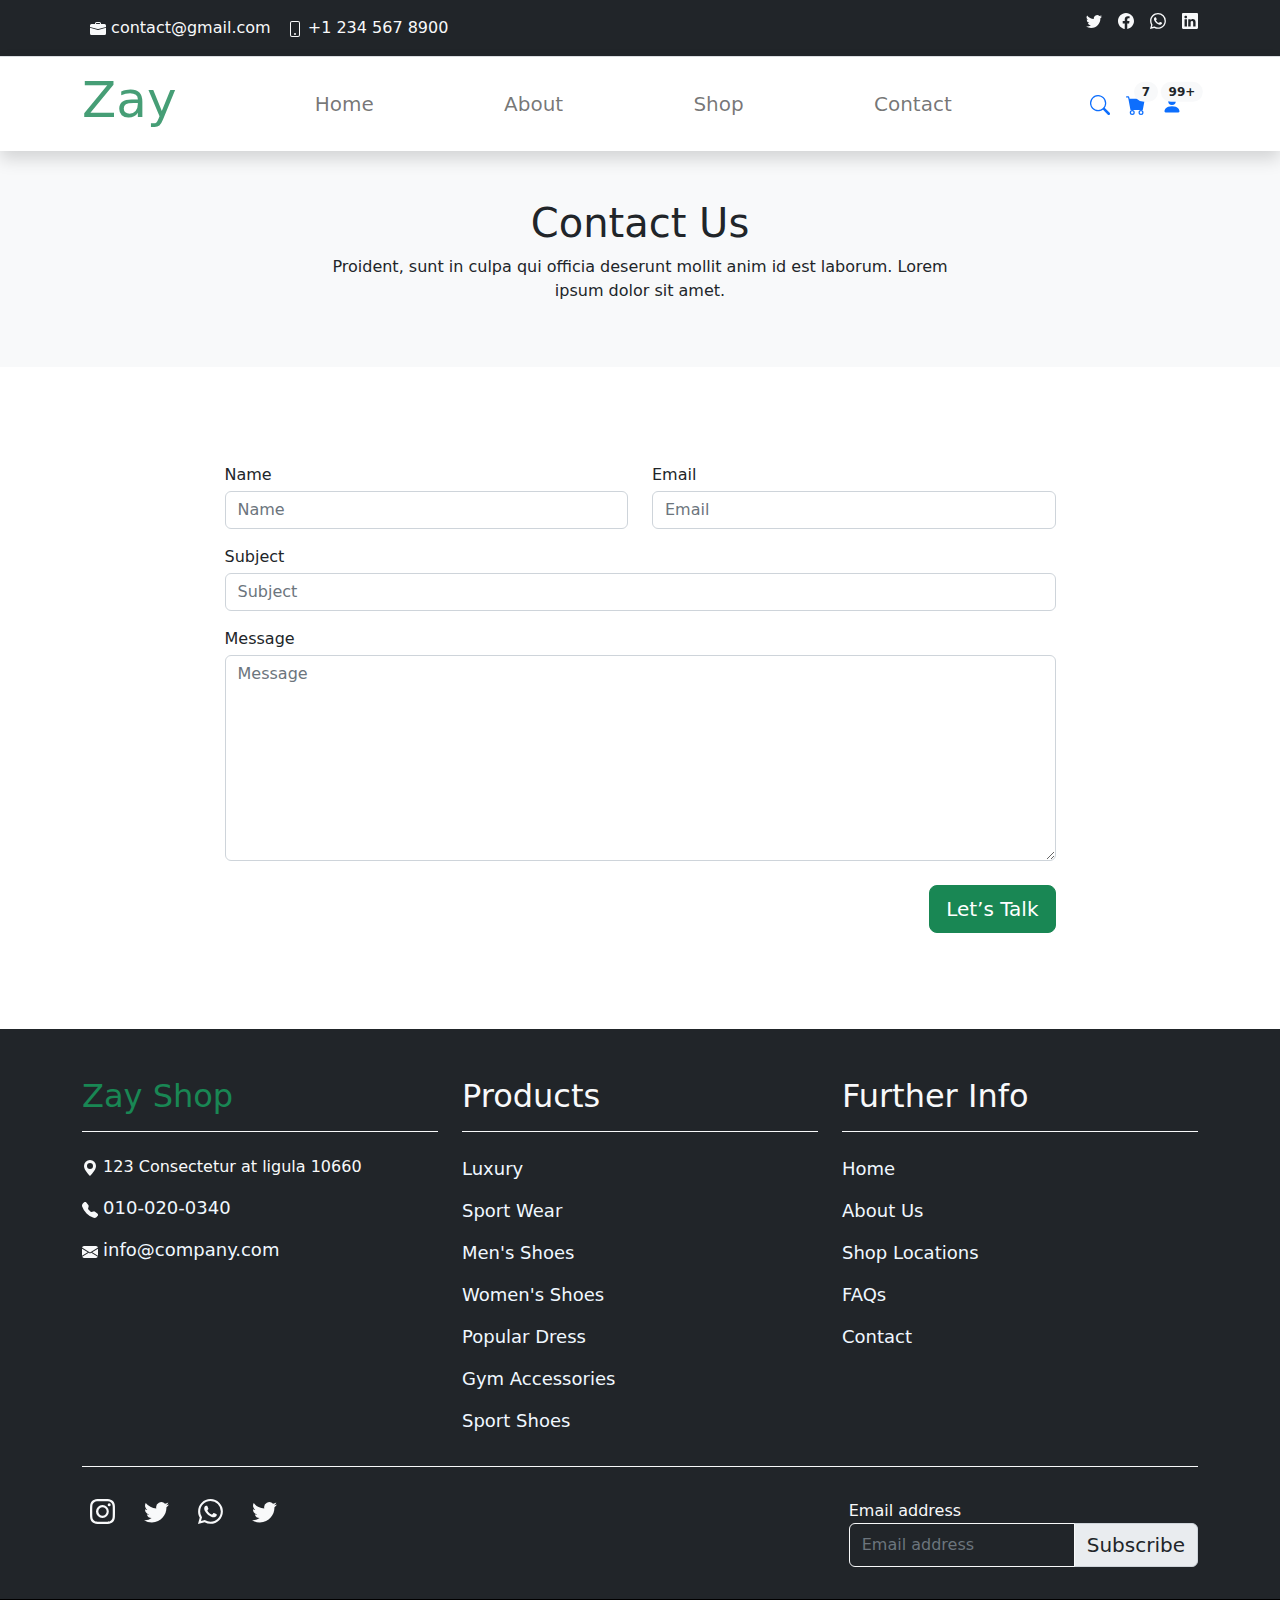
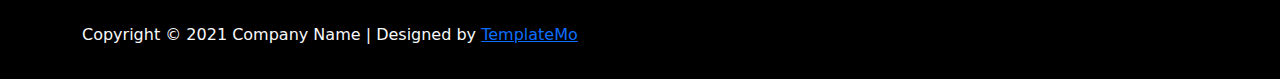
<file: contact.html>
<!DOCTYPE html>
<html lang="en">

<head>
  <meta charset="UTF-8">
  <meta http-equiv="X-UA-Compatible" content="IE=edge">
  <meta name="viewport" content="width=device-width, initial-scale=1.0">
  <link rel="stylesheet" href="asests/css/bootstrap.min.css">
  <link rel="stylesheet" href="style.css">
  <title>Zay shop</title>
</head>

<body>

  <nav class="py-2  border-bottom nav-top1 bg-dark">
    <div class="container d-flex flex-wrap">
      <ul class="nav me-auto">


        <li class="nav-item"><a href="#" class="nav-link text-light px-2">
            <svg xmlns="http://www.w3.org/2000/svg" width="16" height="16" fill="currentColor"
              class="bi bi-briefcase-fill" viewBox="0 0 16 16">
              <path
                d="M6.5 1A1.5 1.5 0 0 0 5 2.5V3H1.5A1.5 1.5 0 0 0 0 4.5v1.384l7.614 2.03a1.5 1.5 0 0 0 .772 0L16 5.884V4.5A1.5 1.5 0 0 0 14.5 3H11v-.5A1.5 1.5 0 0 0 9.5 1h-3zm0 1h3a.5.5 0 0 1 .5.5V3H6v-.5a.5.5 0 0 1 .5-.5z" />
              <path
                d="M0 12.5A1.5 1.5 0 0 0 1.5 14h13a1.5 1.5 0 0 0 1.5-1.5V6.85L8.129 8.947a.5.5 0 0 1-.258 0L0 6.85v5.65z" />
            </svg>
            contact@gmail.com</a></li>

        <li class="nav-item p-2 text-light">
          <svg xmlns="http://www.w3.org/2000/svg" width="16" height="16" fill="currentColor" class="bi bi-phone"
            viewBox="0 0 16 16">
            <path
              d="M11 1a1 1 0 0 1 1 1v12a1 1 0 0 1-1 1H5a1 1 0 0 1-1-1V2a1 1 0 0 1 1-1h6zM5 0a2 2 0 0 0-2 2v12a2 2 0 0 0 2 2h6a2 2 0 0 0 2-2V2a2 2 0 0 0-2-2H5z" />
            <path d="M8 14a1 1 0 1 0 0-2 1 1 0 0 0 0 2z" />
          </svg>
          +1 234 567 8900
        </li>
      </ul>

      <ul class="nav col-md-6 justify-content-end list-unstyled d-flex">
        <li class="ms-3"><a class="text-light" href="#"><svg xmlns="http://www.w3.org/2000/svg" width="16" height="16"
              fill="currentColor" class="bi bi-twitter" viewBox="0 0 16 16">
              <path
                d="M5.026 15c6.038 0 9.341-5.003 9.341-9.334 0-.14 0-.282-.006-.422A6.685 6.685 0 0 0 16 3.542a6.658 6.658 0 0 1-1.889.518 3.301 3.301 0 0 0 1.447-1.817 6.533 6.533 0 0 1-2.087.793A3.286 3.286 0 0 0 7.875 6.03a9.325 9.325 0 0 1-6.767-3.429 3.289 3.289 0 0 0 1.018 4.382A3.323 3.323 0 0 1 .64 6.575v.045a3.288 3.288 0 0 0 2.632 3.218 3.203 3.203 0 0 1-.865.115 3.23 3.23 0 0 1-.614-.057 3.283 3.283 0 0 0 3.067 2.277A6.588 6.588 0 0 1 .78 13.58a6.32 6.32 0 0 1-.78-.045A9.344 9.344 0 0 0 5.026 15z" />
            </svg></a></li>
        <li class="ms-3"><a class="text-light" href="#"><svg xmlns="http://www.w3.org/2000/svg" width="16" height="16"
              fill="currentColor" class="bi bi-facebook" viewBox="0 0 16 16">
              <path
                d="M16 8.049c0-4.446-3.582-8.05-8-8.05C3.58 0-.002 3.603-.002 8.05c0 4.017 2.926 7.347 6.75 7.951v-5.625h-2.03V8.05H6.75V6.275c0-2.017 1.195-3.131 3.022-3.131.876 0 1.791.157 1.791.157v1.98h-1.009c-.993 0-1.303.621-1.303 1.258v1.51h2.218l-.354 2.326H9.25V16c3.824-.604 6.75-3.934 6.75-7.951z" />
            </svg></a></li>
        <li class="ms-3"><a class="text-light" href="#"><svg xmlns="http://www.w3.org/2000/svg" width="16" height="16"
              fill="currentColor" class="bi bi-whatsapp" viewBox="0 0 16 16">
              <path
                d="M13.601 2.326A7.854 7.854 0 0 0 7.994 0C3.627 0 .068 3.558.064 7.926c0 1.399.366 2.76 1.057 3.965L0 16l4.204-1.102a7.933 7.933 0 0 0 3.79.965h.004c4.368 0 7.926-3.558 7.93-7.93A7.898 7.898 0 0 0 13.6 2.326zM7.994 14.521a6.573 6.573 0 0 1-3.356-.92l-.24-.144-2.494.654.666-2.433-.156-.251a6.56 6.56 0 0 1-1.007-3.505c0-3.626 2.957-6.584 6.591-6.584a6.56 6.56 0 0 1 4.66 1.931 6.557 6.557 0 0 1 1.928 4.66c-.004 3.639-2.961 6.592-6.592 6.592zm3.615-4.934c-.197-.099-1.17-.578-1.353-.646-.182-.065-.315-.099-.445.099-.133.197-.513.646-.627.775-.114.133-.232.148-.43.05-.197-.1-.836-.308-1.592-.985-.59-.525-.985-1.175-1.103-1.372-.114-.198-.011-.304.088-.403.087-.088.197-.232.296-.346.1-.114.133-.198.198-.33.065-.134.034-.248-.015-.347-.05-.099-.445-1.076-.612-1.47-.16-.389-.323-.335-.445-.34-.114-.007-.247-.007-.38-.007a.729.729 0 0 0-.529.247c-.182.198-.691.677-.691 1.654 0 .977.71 1.916.81 2.049.098.133 1.394 2.132 3.383 2.992.47.205.84.326 1.129.418.475.152.904.129 1.246.08.38-.058 1.171-.48 1.338-.943.164-.464.164-.86.114-.943-.049-.084-.182-.133-.38-.232z" />
            </svg></a></li>
        <li class="ms-3"><a class="text-light" href="#"><svg xmlns="http://www.w3.org/2000/svg" width="16" height="16"
              fill="currentColor" class="bi bi-linkedin" viewBox="0 0 16 16">
              <path
                d="M0 1.146C0 .513.526 0 1.175 0h13.65C15.474 0 16 .513 16 1.146v13.708c0 .633-.526 1.146-1.175 1.146H1.175C.526 16 0 15.487 0 14.854V1.146zm4.943 12.248V6.169H2.542v7.225h2.401zm-1.2-8.212c.837 0 1.358-.554 1.358-1.248-.015-.709-.52-1.248-1.342-1.248-.822 0-1.359.54-1.359 1.248 0 .694.521 1.248 1.327 1.248h.016zm4.908 8.212V9.359c0-.216.016-.432.08-.586.173-.431.568-.878 1.232-.878.869 0 1.216.662 1.216 1.634v3.865h2.401V9.25c0-2.22-1.184-3.252-2.764-3.252-1.274 0-1.845.7-2.165 1.193v.025h-.016a5.54 5.54 0 0 1 .016-.025V6.169h-2.4c.03.678 0 7.225 0 7.225h2.4z" />
            </svg>
          </a></li>
      </ul>
    </div>
  </nav>







  <nav class="navbar navbar-expand-lg navbar-light shadow">
    <div class="container d-flex justify-content-between align-items-center">

      <a class="navbar-brand text-success logo-zay h1 align-self-center" href="index.html">
        Zay
      </a>

      <button class="navbar-toggler border-0" type="button" data-bs-toggle="collapse"
        data-bs-target="#templatemo_main_nav" aria-controls="navbarSupportedContent" aria-expanded="false"
        aria-label="Toggle navigation">
        <span class="navbar-toggler-icon"></span>
      </button>

      <div class="align-self-center collapse navbar-collapse flex-fill  d-lg-flex justify-content-lg-between"
        id="templatemo_main_nav">
        <div class="flex-fill">
          <ul class="nav navbar-nav d-flex justify-content-evenly fs-5 mx-lg-auto">
            <li class="nav-item">
              <a class="nav-link" href="index.html">Home</a>
            </li>
            <li class="nav-item">
              <a class="nav-link" href="about.html">About</a>
            </li>
            <li class="nav-item">
              <a class="nav-link" href="shop.html">Shop</a>
            </li>
            <li class="nav-item">
              <a class="nav-link" href="contact.html">Contact</a>
            </li>
          </ul>
        </div>
        <div class="navbar align-self-center d-flex">
          <div class="d-lg-none flex-sm-fill mt-3 mb-4 col-7 col-sm-auto pr-3">
            <div class="input-group">
              <input type="text" class="form-control" id="inputMobileSearch" placeholder="Search ...">
              <div class="input-group-text">
                <i class="fa fa-fw fa-search"></i>
              </div>
            </div>
          </div>

          <a href="" >
            <svg xmlns="http://www.w3.org/2000/svg" width="20" height="20" fill="currentColor" class="bi mx-3 bi-search"
              viewBox="0 0 16 16">
              <path
                d="M11.742 10.344a6.5 6.5 0 1 0-1.397 1.398h-.001c.03.04.062.078.098.115l3.85 3.85a1 1 0 0 0 1.415-1.414l-3.85-3.85a1.007 1.007 0 0 0-.115-.1zM12 6.5a5.5 5.5 0 1 1-11 0 5.5 5.5 0 0 1 11 0z" />
            </svg> 
          </a>

          <a href="" class="position-relative">
          <svg xmlns="http://www.w3.org/2000/svg" width="20" height="20" fill="currentColor"
            class="bi bi-cart-fill " viewBox="0 0 16 16">
            <path
              d="M0 1.5A.5.5 0 0 1 .5 1H2a.5.5 0 0 1 .485.379L2.89 3H14.5a.5.5 0 0 1 .491.592l-1.5 8A.5.5 0 0 1 13 12H4a.5.5 0 0 1-.491-.408L2.01 3.607 1.61 2H.5a.5.5 0 0 1-.5-.5zM5 12a2 2 0 1 0 0 4 2 2 0 0 0 0-4zm7 0a2 2 0 1 0 0 4 2 2 0 0 0 0-4zm-7 1a1 1 0 1 1 0 2 1 1 0 0 1 0-2zm7 0a1 1 0 1 1 0 2 1 1 0 0 1 0-2z" />
          </svg>
          <span class="position-absolute top-0 start-100 translate-middle badge rounded-pill bg-light text-dark">
              7</span>
        </a>
         <a href="" class="position-relative mx-3" >
          <svg xmlns="http://www.w3.org/2000/svg" width="20" height="20" fill="currentColor" class="bi bi-person-fill "
            viewBox="0 0 16 16">
            <path d="M3 14s-1 0-1-1 1-4 6-4 6 3 6 4-1 1-1 1H3Zm5-6a3 3 0 1 0 0-6 3 3 0 0 0 0 6Z" />
          </svg>
          <span class="position-absolute top-0 start-100  translate-middle badge rounded-pill bg-light text-dark">
            99+</span>
        </a>
          
        </div>
      </div>

    </div>
  </nav>
 

  <!-- contact page -->

  <div class="container-fluid bg-light py-5">
    <div class="col-md-6 m-auto text-center">
        <h1 class="h1">Contact Us</h1>
        <p>
            Proident, sunt in culpa qui officia deserunt mollit anim id est laborum.
            Lorem ipsum dolor sit amet.
        </p>
    </div>
</div>


<!-- form  -->


<div class="container py-5">
  <div class="row py-5">
      <form class="col-md-9 m-auto" method="post" role="form">
          <div class="row">
              <div class="form-group col-md-6 mb-3">
                  <label for="inputname">Name</label>
                  <input type="text" class="form-control mt-1" id="name" name="name" placeholder="Name">
              </div>
              <div class="form-group col-md-6 mb-3">
                  <label for="inputemail">Email</label>
                  <input type="email" class="form-control mt-1" id="email" name="email" placeholder="Email">
              </div>
          </div>
          <div class="mb-3">
              <label for="inputsubject">Subject</label>
              <input type="text" class="form-control mt-1" id="subject" name="subject" placeholder="Subject">
          </div>
          <div class="mb-3">
              <label for="inputmessage">Message</label>
              <textarea class="form-control mt-1" id="message" name="message" placeholder="Message" rows="8"></textarea>
          </div>
          <div class="row">
              <div class="col text-end mt-2">
                  <button type="submit" class="btn btn-success btn-lg px-3">Let’s Talk</button>
              </div>
          </div>
      </form>
  </div>
</div>



<!-- footer  -->

<footer class="bg-dark" id="tempaltemo_footer">
  <div class="container">
      <div class="row">

          <div class="col-md-4 pt-5">
              <h2 class="h2 text-success border-bottom pb-3 border-light logo">Zay Shop</h2>
              <ul class="list-unstyled text-light footer-link-list">
                  <li>
                    <svg xmlns="http://www.w3.org/2000/svg" width="16" height="16" fill="currentColor" class="bi bi-geo-alt-fill" viewBox="0 0 16 16">
                      <path d="M8 16s6-5.686 6-10A6 6 0 0 0 2 6c0 4.314 6 10 6 10zm0-7a3 3 0 1 1 0-6 3 3 0 0 1 0 6z"/>
                    </svg>
                      123 Consectetur at ligula 10660
                  </li>
                  <li>
                    <svg xmlns="http://www.w3.org/2000/svg" width="16" height="16" fill="currentColor" class="bi bi-telephone-fill" viewBox="0 0 16 16">
                      <path fill-rule="evenodd" d="M1.885.511a1.745 1.745 0 0 1 2.61.163L6.29 2.98c.329.423.445.974.315 1.494l-.547 2.19a.678.678 0 0 0 .178.643l2.457 2.457a.678.678 0 0 0 .644.178l2.189-.547a1.745 1.745 0 0 1 1.494.315l2.306 1.794c.829.645.905 1.87.163 2.611l-1.034 1.034c-.74.74-1.846 1.065-2.877.702a18.634 18.634 0 0 1-7.01-4.42 18.634 18.634 0 0 1-4.42-7.009c-.362-1.03-.037-2.137.703-2.877L1.885.511z"/>
                    </svg>
                      <a class="text-decoration-none" href="tel:010-020-0340">010-020-0340</a>
                  </li>
                  <li>
                    <svg xmlns="http://www.w3.org/2000/svg" width="16" height="16" fill="currentColor" class="bi bi-envelope-fill" viewBox="0 0 16 16">
                      <path d="M.05 3.555A2 2 0 0 1 2 2h12a2 2 0 0 1 1.95 1.555L8 8.414.05 3.555ZM0 4.697v7.104l5.803-3.558L0 4.697ZM6.761 8.83l-6.57 4.027A2 2 0 0 0 2 14h12a2 2 0 0 0 1.808-1.144l-6.57-4.027L8 9.586l-1.239-.757Zm3.436-.586L16 11.801V4.697l-5.803 3.546Z"/>
                    </svg>
                      <a class="text-decoration-none" href="mailto:info@company.com">info@company.com</a>
                  </li>
              </ul>
          </div>

          <div class="col-md-4 pt-5">
              <h2 class="h2 text-light border-bottom pb-3 border-light">Products</h2>
              <ul class="list-unstyled text-light footer-link-list">
                  <li><a class="text-decoration-none" href="#">Luxury</a></li>
                  <li><a class="text-decoration-none" href="#">Sport Wear</a></li>
                  <li><a class="text-decoration-none" href="#">Men's Shoes</a></li>
                  <li><a class="text-decoration-none" href="#">Women's Shoes</a></li>
                  <li><a class="text-decoration-none" href="#">Popular Dress</a></li>
                  <li><a class="text-decoration-none" href="#">Gym Accessories</a></li>
                  <li><a class="text-decoration-none" href="#">Sport Shoes</a></li>
              </ul>
          </div>

          <div class="col-md-4 pt-5">
              <h2 class="h2 text-light border-bottom pb-3 border-light">Further Info</h2>
              <ul class="list-unstyled text-light footer-link-list">
                  <li><a class="text-decoration-none" href="#">Home</a></li>
                  <li><a class="text-decoration-none" href="#">About Us</a></li>
                  <li><a class="text-decoration-none" href="#">Shop Locations</a></li>
                  <li><a class="text-decoration-none" href="#">FAQs</a></li>
                  <li><a class="text-decoration-none" href="#">Contact</a></li>
              </ul>
          </div>

      </div>

      <div class="row text-light mb-4">
          <div class="col-12 mb-3">
              <div class="w-100 my-3 border-top border-light"></div>
          </div>
          <div class="col-auto me-auto">
              <ul class="list-inline text-left footer-icons">
                <li class="list-inline-item text-center ">
                        <a class="text-light text-decoration-none" target="_blank" href="https://www.instagram.com/"><svg xmlns="http://www.w3.org/2000/svg"width="25" height="25"  fill="currentColor" class="mx-2 bi bi-instagram" viewBox="0 0 16 16">
                          <path d="M8 0C5.829 0 5.556.01 4.703.048 3.85.088 3.269.222 2.76.42a3.917 3.917 0 0 0-1.417.923A3.927 3.927 0 0 0 .42 2.76C.222 3.268.087 3.85.048 4.7.01 5.555 0 5.827 0 8.001c0 2.172.01 2.444.048 3.297.04.852.174 1.433.372 1.942.205.526.478.972.923 1.417.444.445.89.719 1.416.923.51.198 1.09.333 1.942.372C5.555 15.99 5.827 16 8 16s2.444-.01 3.298-.048c.851-.04 1.434-.174 1.943-.372a3.916 3.916 0 0 0 1.416-.923c.445-.445.718-.891.923-1.417.197-.509.332-1.09.372-1.942C15.99 10.445 16 10.173 16 8s-.01-2.445-.048-3.299c-.04-.851-.175-1.433-.372-1.941a3.926 3.926 0 0 0-.923-1.417A3.911 3.911 0 0 0 13.24.42c-.51-.198-1.092-.333-1.943-.372C10.443.01 10.172 0 7.998 0h.003zm-.717 1.442h.718c2.136 0 2.389.007 3.232.046.78.035 1.204.166 1.486.275.373.145.64.319.92.599.28.28.453.546.598.92.11.281.24.705.275 1.485.039.843.047 1.096.047 3.231s-.008 2.389-.047 3.232c-.035.78-.166 1.203-.275 1.485a2.47 2.47 0 0 1-.599.919c-.28.28-.546.453-.92.598-.28.11-.704.24-1.485.276-.843.038-1.096.047-3.232.047s-2.39-.009-3.233-.047c-.78-.036-1.203-.166-1.485-.276a2.478 2.478 0 0 1-.92-.598 2.48 2.48 0 0 1-.6-.92c-.109-.281-.24-.705-.275-1.485-.038-.843-.046-1.096-.046-3.233 0-2.136.008-2.388.046-3.231.036-.78.166-1.204.276-1.486.145-.373.319-.64.599-.92.28-.28.546-.453.92-.598.282-.11.705-.24 1.485-.276.738-.034 1.024-.044 2.515-.045v.002zm4.988 1.328a.96.96 0 1 0 0 1.92.96.96 0 0 0 0-1.92zm-4.27 1.122a4.109 4.109 0 1 0 0 8.217 4.109 4.109 0 0 0 0-8.217zm0 1.441a2.667 2.667 0 1 1 0 5.334 2.667 2.667 0 0 1 0-5.334z"/>
                        </svg></a>
                    </li>
                  
                  
                    <li class="list-inline-item  text-center ">
                      <a class="text-light text-decoration-none" target="_blank" href="https://twitter.com/"><svg xmlns="http://www.w3.org/2000/svg" width="25" height="25" fill="currentColor" class="bi mx-2  bi-twitter" viewBox="0 0 16 16">
                        <path d="M5.026 15c6.038 0 9.341-5.003 9.341-9.334 0-.14 0-.282-.006-.422A6.685 6.685 0 0 0 16 3.542a6.658 6.658 0 0 1-1.889.518 3.301 3.301 0 0 0 1.447-1.817 6.533 6.533 0 0 1-2.087.793A3.286 3.286 0 0 0 7.875 6.03a9.325 9.325 0 0 1-6.767-3.429 3.289 3.289 0 0 0 1.018 4.382A3.323 3.323 0 0 1 .64 6.575v.045a3.288 3.288 0 0 0 2.632 3.218 3.203 3.203 0 0 1-.865.115 3.23 3.23 0 0 1-.614-.057 3.283 3.283 0 0 0 3.067 2.277A6.588 6.588 0 0 1 .78 13.58a6.32 6.32 0 0 1-.78-.045A9.344 9.344 0 0 0 5.026 15z"/>
                      </svg></a>
                  </li>
                   <li class="list-inline-item  text-center ">
                      <a class="text-light text-decoration-none" target="_blank" href="https://www.linkedin.com/"><svg xmlns="http://www.w3.org/2000/svg" width="25" height="25" fill="currentColor" class="bi mx-2 bi-whatsapp" viewBox="0 0 16 16">
                        <path d="M13.601 2.326A7.854 7.854 0 0 0 7.994 0C3.627 0 .068 3.558.064 7.926c0 1.399.366 2.76 1.057 3.965L0 16l4.204-1.102a7.933 7.933 0 0 0 3.79.965h.004c4.368 0 7.926-3.558 7.93-7.93A7.898 7.898 0 0 0 13.6 2.326zM7.994 14.521a6.573 6.573 0 0 1-3.356-.92l-.24-.144-2.494.654.666-2.433-.156-.251a6.56 6.56 0 0 1-1.007-3.505c0-3.626 2.957-6.584 6.591-6.584a6.56 6.56 0 0 1 4.66 1.931 6.557 6.557 0 0 1 1.928 4.66c-.004 3.639-2.961 6.592-6.592 6.592zm3.615-4.934c-.197-.099-1.17-.578-1.353-.646-.182-.065-.315-.099-.445.099-.133.197-.513.646-.627.775-.114.133-.232.148-.43.05-.197-.1-.836-.308-1.592-.985-.59-.525-.985-1.175-1.103-1.372-.114-.198-.011-.304.088-.403.087-.088.197-.232.296-.346.1-.114.133-.198.198-.33.065-.134.034-.248-.015-.347-.05-.099-.445-1.076-.612-1.47-.16-.389-.323-.335-.445-.34-.114-.007-.247-.007-.38-.007a.729.729 0 0 0-.529.247c-.182.198-.691.677-.691 1.654 0 .977.71 1.916.81 2.049.098.133 1.394 2.132 3.383 2.992.47.205.84.326 1.129.418.475.152.904.129 1.246.08.38-.058 1.171-.48 1.338-.943.164-.464.164-.86.114-.943-.049-.084-.182-.133-.38-.232z"/>
                      </svg></a>
                  </li>
                  <li class="list-inline-item  text-center ">
                    <a class="text-light text-decoration-none" target="_blank" href="https://twitter.com/"><svg xmlns="http://www.w3.org/2000/svg" width="25" height="25" fill="currentColor" class="bi mx-2 bi-twitter" viewBox="0 0 16 16">
                      <path d="M5.026 15c6.038 0 9.341-5.003 9.341-9.334 0-.14 0-.282-.006-.422A6.685 6.685 0 0 0 16 3.542a6.658 6.658 0 0 1-1.889.518 3.301 3.301 0 0 0 1.447-1.817 6.533 6.533 0 0 1-2.087.793A3.286 3.286 0 0 0 7.875 6.03a9.325 9.325 0 0 1-6.767-3.429 3.289 3.289 0 0 0 1.018 4.382A3.323 3.323 0 0 1 .64 6.575v.045a3.288 3.288 0 0 0 2.632 3.218 3.203 3.203 0 0 1-.865.115 3.23 3.23 0 0 1-.614-.057 3.283 3.283 0 0 0 3.067 2.277A6.588 6.588 0 0 1 .78 13.58a6.32 6.32 0 0 1-.78-.045A9.344 9.344 0 0 0 5.026 15z"/>
                    </svg></a>
                </li>
                 
              </ul>
          </div>
          <div class="col-auto">
              <label class="sr-only" for="subscribeEmail">Email address</label>
              <div class="input-group mb-2">
                  <input type="text" class="form-control bg-dark border-light" id="subscribeEmail" placeholder="Email address">
                  <div class="input-group-text btn-success fs-5">Subscribe</div>
              </div>
          </div>
      </div>
  </div>

  <div class="w-100 bg-black py-3">
      <div class="container">
          <div class="row pt-2">
              <div class="col-12">
                  <p class="text-left text-light">
                      Copyright &copy; 2021 Company Name 
                      | Designed by <a rel="sponsored" href="https://templatemo.com" target="_blank">TemplateMo</a>
                  </p>
              </div>
          </div>
      </div>
  </div>

</footer>


  <script src="asests/js/bootstrap.bundle.min.js"></script>
</body>

</html>
</file>
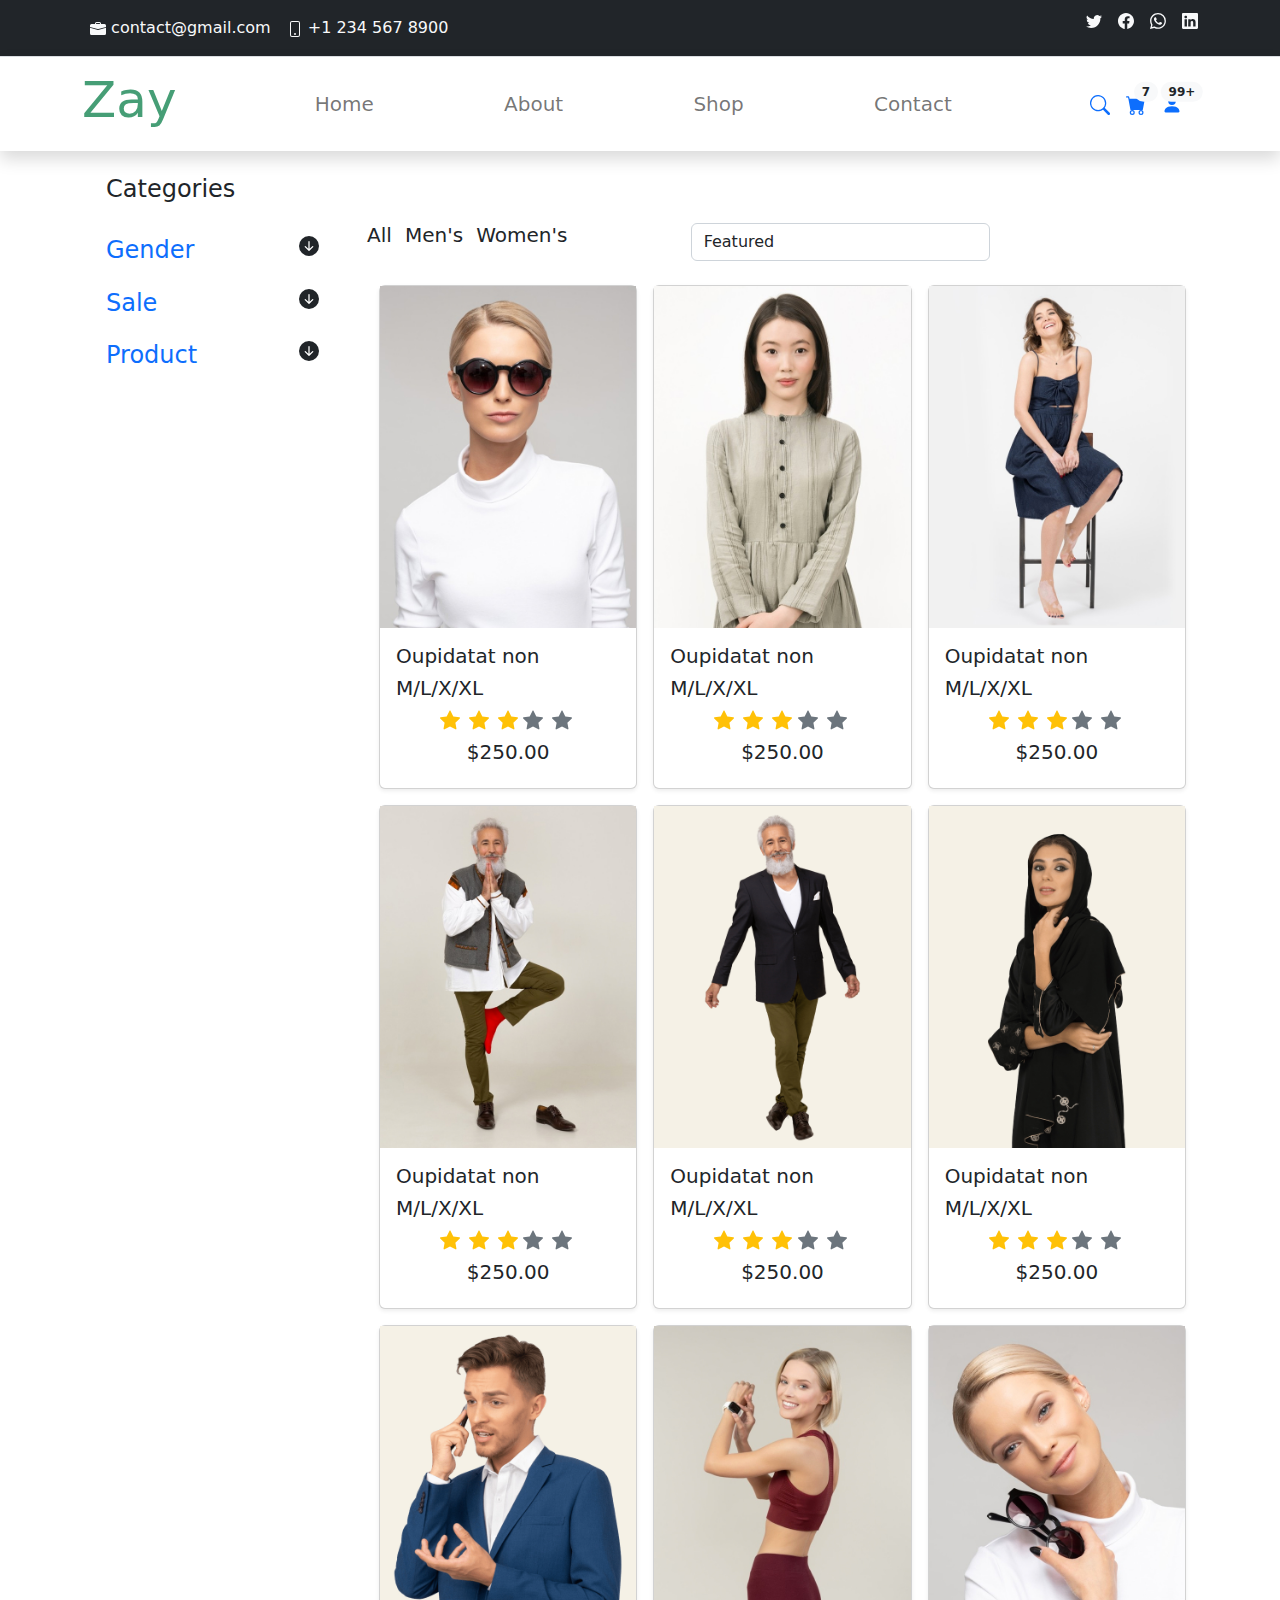
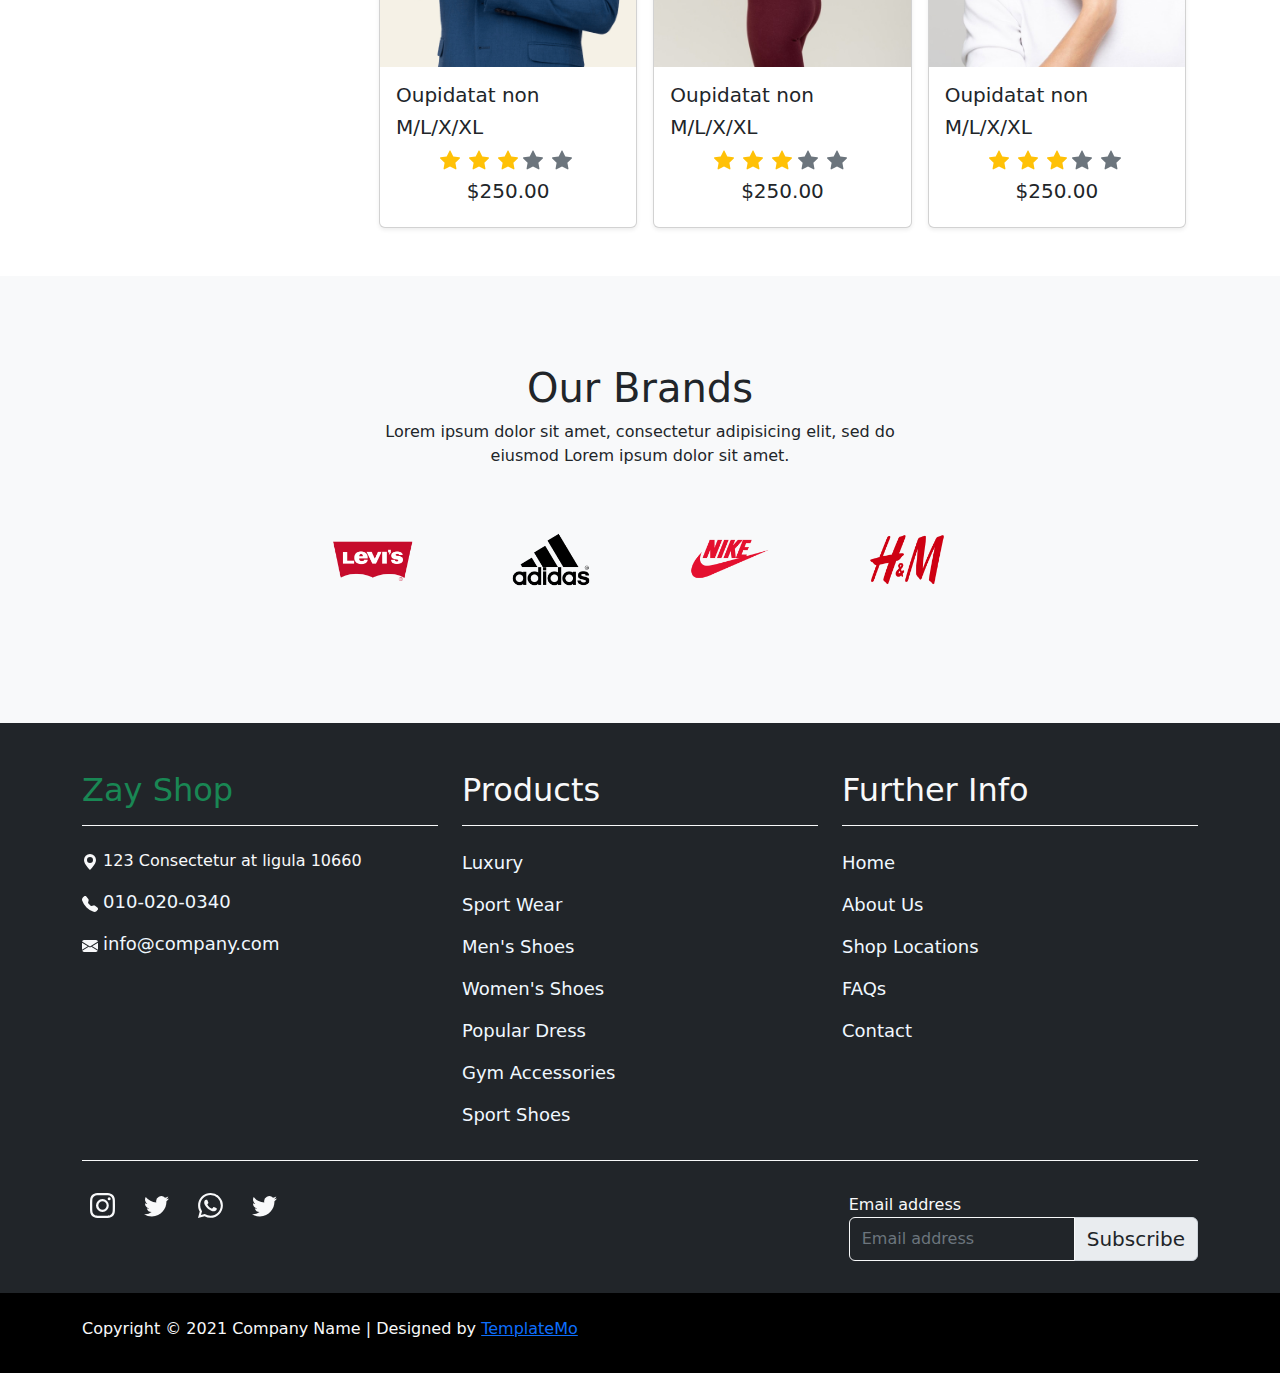
<file: shop.html>
<!DOCTYPE html>
<html lang="en">

<head>
  <meta charset="UTF-8">
  <meta http-equiv="X-UA-Compatible" content="IE=edge">
  <meta name="viewport" content="width=device-width, initial-scale=1.0">
  <link rel="stylesheet" href="asests/css/bootstrap.min.css">
  <link rel="stylesheet" href="style.css">
  <title>Zay shop</title>
</head>

<body>

  <nav class="py-2  border-bottom nav-top1 bg-dark">
    <div class="container d-flex flex-wrap">
      <ul class="nav me-auto">


        <li class="nav-item"><a href="#" class="nav-link text-light px-2">
            <svg xmlns="http://www.w3.org/2000/svg" width="16" height="16" fill="currentColor"
              class="bi bi-briefcase-fill" viewBox="0 0 16 16">
              <path
                d="M6.5 1A1.5 1.5 0 0 0 5 2.5V3H1.5A1.5 1.5 0 0 0 0 4.5v1.384l7.614 2.03a1.5 1.5 0 0 0 .772 0L16 5.884V4.5A1.5 1.5 0 0 0 14.5 3H11v-.5A1.5 1.5 0 0 0 9.5 1h-3zm0 1h3a.5.5 0 0 1 .5.5V3H6v-.5a.5.5 0 0 1 .5-.5z" />
              <path
                d="M0 12.5A1.5 1.5 0 0 0 1.5 14h13a1.5 1.5 0 0 0 1.5-1.5V6.85L8.129 8.947a.5.5 0 0 1-.258 0L0 6.85v5.65z" />
            </svg>
            contact@gmail.com</a></li>

        <li class="nav-item p-2 text-light">
          <svg xmlns="http://www.w3.org/2000/svg" width="16" height="16" fill="currentColor" class="bi bi-phone"
            viewBox="0 0 16 16">
            <path
              d="M11 1a1 1 0 0 1 1 1v12a1 1 0 0 1-1 1H5a1 1 0 0 1-1-1V2a1 1 0 0 1 1-1h6zM5 0a2 2 0 0 0-2 2v12a2 2 0 0 0 2 2h6a2 2 0 0 0 2-2V2a2 2 0 0 0-2-2H5z" />
            <path d="M8 14a1 1 0 1 0 0-2 1 1 0 0 0 0 2z" />
          </svg>
          +1 234 567 8900
        </li>
      </ul>

      <ul class="nav col-md-6 justify-content-end list-unstyled d-flex">
        <li class="ms-3"><a class="text-light" href="#"><svg xmlns="http://www.w3.org/2000/svg" width="16" height="16"
              fill="currentColor" class="bi bi-twitter" viewBox="0 0 16 16">
              <path
                d="M5.026 15c6.038 0 9.341-5.003 9.341-9.334 0-.14 0-.282-.006-.422A6.685 6.685 0 0 0 16 3.542a6.658 6.658 0 0 1-1.889.518 3.301 3.301 0 0 0 1.447-1.817 6.533 6.533 0 0 1-2.087.793A3.286 3.286 0 0 0 7.875 6.03a9.325 9.325 0 0 1-6.767-3.429 3.289 3.289 0 0 0 1.018 4.382A3.323 3.323 0 0 1 .64 6.575v.045a3.288 3.288 0 0 0 2.632 3.218 3.203 3.203 0 0 1-.865.115 3.23 3.23 0 0 1-.614-.057 3.283 3.283 0 0 0 3.067 2.277A6.588 6.588 0 0 1 .78 13.58a6.32 6.32 0 0 1-.78-.045A9.344 9.344 0 0 0 5.026 15z" />
            </svg></a></li>
        <li class="ms-3"><a class="text-light" href="#"><svg xmlns="http://www.w3.org/2000/svg" width="16" height="16"
              fill="currentColor" class="bi bi-facebook" viewBox="0 0 16 16">
              <path
                d="M16 8.049c0-4.446-3.582-8.05-8-8.05C3.58 0-.002 3.603-.002 8.05c0 4.017 2.926 7.347 6.75 7.951v-5.625h-2.03V8.05H6.75V6.275c0-2.017 1.195-3.131 3.022-3.131.876 0 1.791.157 1.791.157v1.98h-1.009c-.993 0-1.303.621-1.303 1.258v1.51h2.218l-.354 2.326H9.25V16c3.824-.604 6.75-3.934 6.75-7.951z" />
            </svg></a></li>
        <li class="ms-3"><a class="text-light" href="#"><svg xmlns="http://www.w3.org/2000/svg" width="16" height="16"
              fill="currentColor" class="bi bi-whatsapp" viewBox="0 0 16 16">
              <path
                d="M13.601 2.326A7.854 7.854 0 0 0 7.994 0C3.627 0 .068 3.558.064 7.926c0 1.399.366 2.76 1.057 3.965L0 16l4.204-1.102a7.933 7.933 0 0 0 3.79.965h.004c4.368 0 7.926-3.558 7.93-7.93A7.898 7.898 0 0 0 13.6 2.326zM7.994 14.521a6.573 6.573 0 0 1-3.356-.92l-.24-.144-2.494.654.666-2.433-.156-.251a6.56 6.56 0 0 1-1.007-3.505c0-3.626 2.957-6.584 6.591-6.584a6.56 6.56 0 0 1 4.66 1.931 6.557 6.557 0 0 1 1.928 4.66c-.004 3.639-2.961 6.592-6.592 6.592zm3.615-4.934c-.197-.099-1.17-.578-1.353-.646-.182-.065-.315-.099-.445.099-.133.197-.513.646-.627.775-.114.133-.232.148-.43.05-.197-.1-.836-.308-1.592-.985-.59-.525-.985-1.175-1.103-1.372-.114-.198-.011-.304.088-.403.087-.088.197-.232.296-.346.1-.114.133-.198.198-.33.065-.134.034-.248-.015-.347-.05-.099-.445-1.076-.612-1.47-.16-.389-.323-.335-.445-.34-.114-.007-.247-.007-.38-.007a.729.729 0 0 0-.529.247c-.182.198-.691.677-.691 1.654 0 .977.71 1.916.81 2.049.098.133 1.394 2.132 3.383 2.992.47.205.84.326 1.129.418.475.152.904.129 1.246.08.38-.058 1.171-.48 1.338-.943.164-.464.164-.86.114-.943-.049-.084-.182-.133-.38-.232z" />
            </svg></a></li>
        <li class="ms-3"><a class="text-light" href="#"><svg xmlns="http://www.w3.org/2000/svg" width="16" height="16"
              fill="currentColor" class="bi bi-linkedin" viewBox="0 0 16 16">
              <path
                d="M0 1.146C0 .513.526 0 1.175 0h13.65C15.474 0 16 .513 16 1.146v13.708c0 .633-.526 1.146-1.175 1.146H1.175C.526 16 0 15.487 0 14.854V1.146zm4.943 12.248V6.169H2.542v7.225h2.401zm-1.2-8.212c.837 0 1.358-.554 1.358-1.248-.015-.709-.52-1.248-1.342-1.248-.822 0-1.359.54-1.359 1.248 0 .694.521 1.248 1.327 1.248h.016zm4.908 8.212V9.359c0-.216.016-.432.08-.586.173-.431.568-.878 1.232-.878.869 0 1.216.662 1.216 1.634v3.865h2.401V9.25c0-2.22-1.184-3.252-2.764-3.252-1.274 0-1.845.7-2.165 1.193v.025h-.016a5.54 5.54 0 0 1 .016-.025V6.169h-2.4c.03.678 0 7.225 0 7.225h2.4z" />
            </svg>
          </a></li>
      </ul>
    </div>
  </nav>







  <nav class="navbar navbar-expand-lg navbar-light shadow">
    <div class="container d-flex justify-content-between align-items-center">

      <a class="navbar-brand text-success logo-zay h1 align-self-center" href="index.html">
        Zay
      </a>

      <button class="navbar-toggler border-0" type="button" data-bs-toggle="collapse"
        data-bs-target="#templatemo_main_nav" aria-controls="navbarSupportedContent" aria-expanded="false"
        aria-label="Toggle navigation">
        <span class="navbar-toggler-icon"></span>
      </button>

      <div class="align-self-center collapse navbar-collapse flex-fill  d-lg-flex justify-content-lg-between"
        id="templatemo_main_nav">
        <div class="flex-fill">
          <ul class="nav navbar-nav d-flex justify-content-evenly fs-5 mx-lg-auto">
            <li class="nav-item">
              <a class="nav-link" href="index.html">Home</a>
            </li>
            <li class="nav-item">
              <a class="nav-link" href="about.html">About</a>
            </li>
            <li class="nav-item">
              <a class="nav-link" href="shop.html">Shop</a>
            </li>
            <li class="nav-item">
              <a class="nav-link" href="contact.html">Contact</a>
            </li>
          </ul>
        </div>
        <div class="navbar align-self-center d-flex">
          <div class="d-lg-none flex-sm-fill mt-3 mb-4 col-7 col-sm-auto pr-3">
            <div class="input-group">
              <input type="text" class="form-control" id="inputMobileSearch" placeholder="Search ...">
              <div class="input-group-text">
                <i class="fa fa-fw fa-search"></i>
              </div>
            </div>
          </div>

          <a href="" >
            <svg xmlns="http://www.w3.org/2000/svg" width="20" height="20" fill="currentColor" class="bi mx-3 bi-search"
              viewBox="0 0 16 16">
              <path
                d="M11.742 10.344a6.5 6.5  0 1 0-1.397 1.398h-.001c.03.04.062.078.098.115l3.85 3.85a1 1 0 0 0 1.415-1.414l-3.85-3.85a1.007 1.007 0 0 0-.115-.1zM12 6.5a5.5 5.5 0 1 1-11 0 5.5 5.5 0 0 1 11 0z" />
            </svg> 
          </a>

          <a href="" class="position-relative">
          <svg xmlns="http://www.w3.org/2000/svg" width="20" height="20" fill="currentColor"
            class="bi bi-cart-fill " viewBox="0 0 16 16">
            <path
              d="M0 1.5A.5.5 0 0 1 .5 1H2a.5.5 0 0 1 .485.379L2.89 3H14.5a.5.5 0 0 1 .491.592l-1.5 8A.5.5 0 0 1 13 12H4a.5.5 0 0 1-.491-.408L2.01 3.607 1.61 2H.5a.5.5 0 0 1-.5-.5zM5 12a2 2 0 1 0 0 4 2 2 0 0 0 0-4zm7 0a2 2 0 1 0 0 4 2 2 0 0 0 0-4zm-7 1a1 1 0 1 1 0 2 1 1 0 0 1 0-2zm7 0a1 1 0 1 1 0 2 1 1 0 0 1 0-2z" />
          </svg>
          <span class="position-absolute top-0 start-100 translate-middle badge rounded-pill bg-light text-dark">
              7</span>
        </a>
         <a href="" class="position-relative mx-3" >
          <svg xmlns="http://www.w3.org/2000/svg" width="20" height="20" fill="currentColor" class="bi bi-person-fill "
            viewBox="0 0 16 16">
            <path d="M3 14s-1 0-1-1 1-4 6-4 6 3 6 4-1 1-1 1H3Zm5-6a3 3 0 1 0 0-6 3 3 0 0 0 0 6Z" />
          </svg>
          <span class="position-absolute top-0 start-100  translate-middle badge rounded-pill bg-light text-dark">
            99+</span>
        </a>
        </div>
      </div>

    </div>
  </nav>


  <!-- content section  -->

  <div class="container">
    <div class="row">
      <div class="col-lg-3">
        <h1 class="h4 p-4 fw-light">Categories</h1>
        <ul class="list-unstyled templatemo-accordion">
          <li class="pb-3">
            <a class="collapsed d-flex justify-content-between h4 px-4 fw-light text-decoration-none " href="#">
              Gender
              <svg xmlns="http://www.w3.org/2000/svg" width="20" height="20" fill="currentColor"
                class="bi bi-arrow-down-circle-fill text-dark" viewBox="0 0 16 16">
                <path
                  d="M16 8A8 8 0 1 1 0 8a8 8 0 0 1 16 0zM8.5 4.5a.5.5 0 0 0-1 0v5.793L5.354 8.146a.5.5 0 1 0-.708.708l3 3a.5.5 0 0 0 .708 0l3-3a.5.5 0 0 0-.708-.708L8.5 10.293V4.5z" />
              </svg>
            </a>
            <ul class="collapse show list-unstyled pl-3" style="display: none;">
              <li><a class="text-decoration-none" href="#">Men</a></li>
              <li><a class="text-decoration-none" href="#">Women</a></li>
            </ul>
          </li>
          <li class="pb-3">
            <a class="collapsed d-flex justify-content-between h4 px-4 fw-light text-decoration-none" href="#">
              Sale
              <svg xmlns="http://www.w3.org/2000/svg" width="20" height="20" fill="currentColor"
                class="bi bi-arrow-down-circle-fill text-dark" viewBox="0 0 16 16">
                <path
                  d="M16 8A8 8 0 1 1 0 8a8 8 0 0 1 16 0zM8.5 4.5a.5.5 0 0 0-1 0v5.793L5.354 8.146a.5.5 0 1 0-.708.708l3 3a.5.5 0 0 0 .708 0l3-3a.5.5 0 0 0-.708-.708L8.5 10.293V4.5z" />
              </svg>
            </a>
            <ul id="collapseTwo" class="collapse list-unstyled pl-3" style="display: none;">
              <li><a class="text-decoration-none" href="#">Sport</a></li>
              <li><a class="text-decoration-none" href="#">Luxury</a></li>
            </ul>
          </li>
          <li class="pb-3">
            <a class="collapsed d-flex justify-content-between h4 px-4 fw-light text-decoration-none" href="#">
              Product
              <svg xmlns="http://www.w3.org/2000/svg" width="20" height="20" fill="currentColor"
                class="bi bi-arrow-down-circle-fill text-dark" viewBox="0 0 16 16">
                <path
                  d="M16 8A8 8 0 1 1 0 8a8 8 0 0 1 16 0zM8.5 4.5a.5.5 0 0 0-1 0v5.793L5.354 8.146a.5.5 0 1 0-.708.708l3 3a.5.5 0 0 0 .708 0l3-3a.5.5 0 0 0-.708-.708L8.5 10.293V4.5z" />
              </svg>
            </a>
            <ul id="collapseThree" class="collapse list-unstyled pl-3" style="display: none;">
              <li><a class="text-decoration-none" href="#">Bag</a></li>
              <li><a class="text-decoration-none" href="#">Sweather</a></li>
              <li><a class="text-decoration-none" href="#">Sunglass</a></li>
            </ul>
          </li>
        </ul>
      </div>

<!-- content card img  -->
      




<div class="py-5 col-lg-9">
  

 <!-- content img  -->

 <div class="col-lg-9">
  <div class="row">
    <div class="col-md-6">
      <ul class="list-inline shop-top-menu pb-3 pt-4">
        <li class="list-inline-item">
          <a class="h5 text-dark text-decoration-none mr-3 fw-light" href="#">All</a>
        </li>
        <li class="list-inline-item">
          <a class="h5 text-dark text-decoration-none fw-light" href="#">Men's</a>
        </li>
        <li class="list-inline-item">
          <a class="h5 text-dark text-decoration-none fw-light" href="#">Women's</a>
        </li>
      </ul>
    </div>
    <div class="col-md-6 pb-4 pt-4 ">
      <div class="d-flex">
        <select class="form-control">
          <option>Featured</option>
          <option>A to Z</option>
          <option>Item</option>
        </select>
      </div>
    </div>
  </div>
</div>



<div class="container">
    <div class="row row-cols-1 row-cols-sm-2 row-cols-md-3 g-3">
      <div class="col">
        <div class="card shadow-sm">
          <img src="asests/images/shop_01.jpg" alt="" srcset="">
         
          <div class="card-body">
            <h5 class="card-text fw-light">Oupidatat non</h5>
            <h5 class="card-text fw-light">M/L/X/XL</h5>
            
            <div class="d-block justify-content-center text-center">
              
              <svg xmlns="http://www.w3.org/2000/svg" width="20" height="20" fill="currentColor" class="bi bi-star-fill text-warning" viewBox="0 0 16 16">
                <path d="M3.612 15.443c-.386.198-.824-.149-.746-.592l.83-4.73L.173 6.765c-.329-.314-.158-.888.283-.95l4.898-.696L7.538.792c.197-.39.73-.39.927 0l2.184 4.327 4.898.696c.441.062.612.636.282.95l-3.522 3.356.83 4.73c.078.443-.36.79-.746.592L8 13.187l-4.389 2.256z"/>
              </svg>
              <svg xmlns="http://www.w3.org/2000/svg" width="20" height="20" fill="currentColor" class="bi bi-star-fill  mx-1 text-warning" viewBox="0 0 16 16">
                <path d="M3.612 15.443c-.386.198-.824-.149-.746-.592l.83-4.73L.173 6.765c-.329-.314-.158-.888.283-.95l4.898-.696L7.538.792c.197-.39.73-.39.927 0l2.184 4.327 4.898.696c.441.062.612.636.282.95l-3.522 3.356.83 4.73c.078.443-.36.79-.746.592L8 13.187l-4.389 2.256z"/>
              </svg>
              <svg xmlns="http://www.w3.org/2000/svg" width="20" height="20" fill="currentColor" class="bi bi-star-fill text-warning" viewBox="0 0 16 16">
                <path d="M3.612 15.443c-.386.198-.824-.149-.746-.592l.83-4.73L.173 6.765c-.329-.314-.158-.888.283-.95l4.898-.696L7.538.792c.197-.39.73-.39.927 0l2.184 4.327 4.898.696c.441.062.612.636.282.95l-3.522 3.356.83 4.73c.078.443-.36.79-.746.592L8 13.187l-4.389 2.256z"/>
              </svg>
              <svg xmlns="http://www.w3.org/2000/svg" width="20" height="20" fill="currentColor" class="bi bi-star-fill text-muted  text-warning" viewBox="0 0 16 16">
                <path d="M3.612 15.443c-.386.198-.824-.149-.746-.592l.83-4.73L.173 6.765c-.329-.314-.158-.888.283-.95l4.898-.696L7.538.792c.197-.39.73-.39.927 0l2.184 4.327 4.898.696c.441.062.612.636.282.95l-3.522 3.356.83 4.73c.078.443-.36.79-.746.592L8 13.187l-4.389 2.256z"/>
              </svg>
              <svg xmlns="http://www.w3.org/2000/svg" width="20" height="20" fill="currentColor" class="bi bi-star-fill  mx-1 text-muted text-warning" viewBox="0 0 16 16">
                <path d="M3.612 15.443c-.386.198-.824-.149-.746-.592l.83-4.73L.173 6.765c-.329-.314-.158-.888.283-.95l4.898-.696L7.538.792c.197-.39.73-.39.927 0l2.184 4.327 4.898.696c.441.062.612.636.282.95l-3.522 3.356.83 4.73c.078.443-.36.79-.746.592L8 13.187l-4.389 2.256z"/>
              </svg>
                 <h5 class="fw-light mt-2">$250.00</h5>
              
             
            </div>
          </div>
        </div>
      </div>

      <div class="col">
        <div class="card shadow-sm">
          <img src="asests/images/shop_02.jpg" alt="" srcset="">
         
          <div class="card-body">
            <h5 class="card-text fw-light">Oupidatat non</h5>
            <h5 class="card-text fw-light">M/L/X/XL</h5>
            
            <div class="d-block justify-content-center text-center">
              
              <svg xmlns="http://www.w3.org/2000/svg" width="20" height="20" fill="currentColor" class="bi bi-star-fill text-warning" viewBox="0 0 16 16">
                <path d="M3.612 15.443c-.386.198-.824-.149-.746-.592l.83-4.73L.173 6.765c-.329-.314-.158-.888.283-.95l4.898-.696L7.538.792c.197-.39.73-.39.927 0l2.184 4.327 4.898.696c.441.062.612.636.282.95l-3.522 3.356.83 4.73c.078.443-.36.79-.746.592L8 13.187l-4.389 2.256z"/>
              </svg>
              <svg xmlns="http://www.w3.org/2000/svg" width="20" height="20" fill="currentColor" class="bi bi-star-fill  mx-1 text-warning" viewBox="0 0 16 16">
                <path d="M3.612 15.443c-.386.198-.824-.149-.746-.592l.83-4.73L.173 6.765c-.329-.314-.158-.888.283-.95l4.898-.696L7.538.792c.197-.39.73-.39.927 0l2.184 4.327 4.898.696c.441.062.612.636.282.95l-3.522 3.356.83 4.73c.078.443-.36.79-.746.592L8 13.187l-4.389 2.256z"/>
              </svg>
              <svg xmlns="http://www.w3.org/2000/svg" width="20" height="20" fill="currentColor" class="bi bi-star-fill text-warning" viewBox="0 0 16 16">
                <path d="M3.612 15.443c-.386.198-.824-.149-.746-.592l.83-4.73L.173 6.765c-.329-.314-.158-.888.283-.95l4.898-.696L7.538.792c.197-.39.73-.39.927 0l2.184 4.327 4.898.696c.441.062.612.636.282.95l-3.522 3.356.83 4.73c.078.443-.36.79-.746.592L8 13.187l-4.389 2.256z"/>
              </svg>
              <svg xmlns="http://www.w3.org/2000/svg" width="20" height="20" fill="currentColor" class="bi bi-star-fill text-muted  text-warning" viewBox="0 0 16 16">
                <path d="M3.612 15.443c-.386.198-.824-.149-.746-.592l.83-4.73L.173 6.765c-.329-.314-.158-.888.283-.95l4.898-.696L7.538.792c.197-.39.73-.39.927 0l2.184 4.327 4.898.696c.441.062.612.636.282.95l-3.522 3.356.83 4.73c.078.443-.36.79-.746.592L8 13.187l-4.389 2.256z"/>
              </svg>
              <svg xmlns="http://www.w3.org/2000/svg" width="20" height="20" fill="currentColor" class="bi bi-star-fill  mx-1 text-muted text-warning" viewBox="0 0 16 16">
                <path d="M3.612 15.443c-.386.198-.824-.149-.746-.592l.83-4.73L.173 6.765c-.329-.314-.158-.888.283-.95l4.898-.696L7.538.792c.197-.39.73-.39.927 0l2.184 4.327 4.898.696c.441.062.612.636.282.95l-3.522 3.356.83 4.73c.078.443-.36.79-.746.592L8 13.187l-4.389 2.256z"/>
              </svg>
                 <h5 class="fw-light mt-2">$250.00</h5>
              
             
            </div>
          </div>
        </div>
      </div>

      <div class="col">
        <div class="card shadow-sm">
          <img src="asests/images/shop_03.jpg" alt="" srcset="">
         
          <div class="card-body">
            <h5 class="card-text fw-light">Oupidatat non</h5>
            <h5 class="card-text fw-light">M/L/X/XL</h5>
            
            <div class="d-block justify-content-center text-center">
              
              <svg xmlns="http://www.w3.org/2000/svg" width="20" height="20" fill="currentColor" class="bi bi-star-fill text-warning" viewBox="0 0 16 16">
                <path d="M3.612 15.443c-.386.198-.824-.149-.746-.592l.83-4.73L.173 6.765c-.329-.314-.158-.888.283-.95l4.898-.696L7.538.792c.197-.39.73-.39.927 0l2.184 4.327 4.898.696c.441.062.612.636.282.95l-3.522 3.356.83 4.73c.078.443-.36.79-.746.592L8 13.187l-4.389 2.256z"/>
              </svg>
              <svg xmlns="http://www.w3.org/2000/svg" width="20" height="20" fill="currentColor" class="bi bi-star-fill  mx-1 text-warning" viewBox="0 0 16 16">
                <path d="M3.612 15.443c-.386.198-.824-.149-.746-.592l.83-4.73L.173 6.765c-.329-.314-.158-.888.283-.95l4.898-.696L7.538.792c.197-.39.73-.39.927 0l2.184 4.327 4.898.696c.441.062.612.636.282.95l-3.522 3.356.83 4.73c.078.443-.36.79-.746.592L8 13.187l-4.389 2.256z"/>
              </svg>
              <svg xmlns="http://www.w3.org/2000/svg" width="20" height="20" fill="currentColor" class="bi bi-star-fill text-warning" viewBox="0 0 16 16">
                <path d="M3.612 15.443c-.386.198-.824-.149-.746-.592l.83-4.73L.173 6.765c-.329-.314-.158-.888.283-.95l4.898-.696L7.538.792c.197-.39.73-.39.927 0l2.184 4.327 4.898.696c.441.062.612.636.282.95l-3.522 3.356.83 4.73c.078.443-.36.79-.746.592L8 13.187l-4.389 2.256z"/>
              </svg>
              <svg xmlns="http://www.w3.org/2000/svg" width="20" height="20" fill="currentColor" class="bi bi-star-fill text-muted  text-warning" viewBox="0 0 16 16">
                <path d="M3.612 15.443c-.386.198-.824-.149-.746-.592l.83-4.73L.173 6.765c-.329-.314-.158-.888.283-.95l4.898-.696L7.538.792c.197-.39.73-.39.927 0l2.184 4.327 4.898.696c.441.062.612.636.282.95l-3.522 3.356.83 4.73c.078.443-.36.79-.746.592L8 13.187l-4.389 2.256z"/>
              </svg>
              <svg xmlns="http://www.w3.org/2000/svg" width="20" height="20" fill="currentColor" class="bi bi-star-fill  mx-1 text-muted text-warning" viewBox="0 0 16 16">
                <path d="M3.612 15.443c-.386.198-.824-.149-.746-.592l.83-4.73L.173 6.765c-.329-.314-.158-.888.283-.95l4.898-.696L7.538.792c.197-.39.73-.39.927 0l2.184 4.327 4.898.696c.441.062.612.636.282.95l-3.522 3.356.83 4.73c.078.443-.36.79-.746.592L8 13.187l-4.389 2.256z"/>
              </svg>
                 <h5 class="fw-light mt-2">$250.00</h5>
              
             
            </div>
          </div>
        </div>
      </div>

      <div class="col">
        <div class="card shadow-sm">
          <img src="asests/images/shop_04.jpg" alt="" srcset="">
         
          <div class="card-body">
            <h5 class="card-text fw-light">Oupidatat non</h5>
            <h5 class="card-text fw-light">M/L/X/XL</h5>
            
            <div class="d-block justify-content-center text-center">
              
              <svg xmlns="http://www.w3.org/2000/svg" width="20" height="20" fill="currentColor" class="bi bi-star-fill text-warning" viewBox="0 0 16 16">
                <path d="M3.612 15.443c-.386.198-.824-.149-.746-.592l.83-4.73L.173 6.765c-.329-.314-.158-.888.283-.95l4.898-.696L7.538.792c.197-.39.73-.39.927 0l2.184 4.327 4.898.696c.441.062.612.636.282.95l-3.522 3.356.83 4.73c.078.443-.36.79-.746.592L8 13.187l-4.389 2.256z"/>
              </svg>
              <svg xmlns="http://www.w3.org/2000/svg" width="20" height="20" fill="currentColor" class="bi bi-star-fill  mx-1 text-warning" viewBox="0 0 16 16">
                <path d="M3.612 15.443c-.386.198-.824-.149-.746-.592l.83-4.73L.173 6.765c-.329-.314-.158-.888.283-.95l4.898-.696L7.538.792c.197-.39.73-.39.927 0l2.184 4.327 4.898.696c.441.062.612.636.282.95l-3.522 3.356.83 4.73c.078.443-.36.79-.746.592L8 13.187l-4.389 2.256z"/>
              </svg>
              <svg xmlns="http://www.w3.org/2000/svg" width="20" height="20" fill="currentColor" class="bi bi-star-fill text-warning" viewBox="0 0 16 16">
                <path d="M3.612 15.443c-.386.198-.824-.149-.746-.592l.83-4.73L.173 6.765c-.329-.314-.158-.888.283-.95l4.898-.696L7.538.792c.197-.39.73-.39.927 0l2.184 4.327 4.898.696c.441.062.612.636.282.95l-3.522 3.356.83 4.73c.078.443-.36.79-.746.592L8 13.187l-4.389 2.256z"/>
              </svg>
              <svg xmlns="http://www.w3.org/2000/svg" width="20" height="20" fill="currentColor" class="bi bi-star-fill text-muted  text-warning" viewBox="0 0 16 16">
                <path d="M3.612 15.443c-.386.198-.824-.149-.746-.592l.83-4.73L.173 6.765c-.329-.314-.158-.888.283-.95l4.898-.696L7.538.792c.197-.39.73-.39.927 0l2.184 4.327 4.898.696c.441.062.612.636.282.95l-3.522 3.356.83 4.73c.078.443-.36.79-.746.592L8 13.187l-4.389 2.256z"/>
              </svg>
              <svg xmlns="http://www.w3.org/2000/svg" width="20" height="20" fill="currentColor" class="bi bi-star-fill  mx-1 text-muted text-warning" viewBox="0 0 16 16">
                <path d="M3.612 15.443c-.386.198-.824-.149-.746-.592l.83-4.73L.173 6.765c-.329-.314-.158-.888.283-.95l4.898-.696L7.538.792c.197-.39.73-.39.927 0l2.184 4.327 4.898.696c.441.062.612.636.282.95l-3.522 3.356.83 4.73c.078.443-.36.79-.746.592L8 13.187l-4.389 2.256z"/>
              </svg>
                 <h5 class="fw-light mt-2">$250.00</h5>
              
             
            </div>
          </div>
        </div>
      </div>

      <div class="col">
        <div class="card shadow-sm">
          <img src="asests/images/shop_05.jpg" alt="" srcset="">
         
          <div class="card-body">
            <h5 class="card-text fw-light">Oupidatat non</h5>
            <h5 class="card-text fw-light">M/L/X/XL</h5>
            
            <div class="d-block justify-content-center text-center">
              
              <svg xmlns="http://www.w3.org/2000/svg" width="20" height="20" fill="currentColor" class="bi bi-star-fill text-warning" viewBox="0 0 16 16">
                <path d="M3.612 15.443c-.386.198-.824-.149-.746-.592l.83-4.73L.173 6.765c-.329-.314-.158-.888.283-.95l4.898-.696L7.538.792c.197-.39.73-.39.927 0l2.184 4.327 4.898.696c.441.062.612.636.282.95l-3.522 3.356.83 4.73c.078.443-.36.79-.746.592L8 13.187l-4.389 2.256z"/>
              </svg>
              <svg xmlns="http://www.w3.org/2000/svg" width="20" height="20" fill="currentColor" class="bi bi-star-fill  mx-1 text-warning" viewBox="0 0 16 16">
                <path d="M3.612 15.443c-.386.198-.824-.149-.746-.592l.83-4.73L.173 6.765c-.329-.314-.158-.888.283-.95l4.898-.696L7.538.792c.197-.39.73-.39.927 0l2.184 4.327 4.898.696c.441.062.612.636.282.95l-3.522 3.356.83 4.73c.078.443-.36.79-.746.592L8 13.187l-4.389 2.256z"/>
              </svg>
              <svg xmlns="http://www.w3.org/2000/svg" width="20" height="20" fill="currentColor" class="bi bi-star-fill text-warning" viewBox="0 0 16 16">
                <path d="M3.612 15.443c-.386.198-.824-.149-.746-.592l.83-4.73L.173 6.765c-.329-.314-.158-.888.283-.95l4.898-.696L7.538.792c.197-.39.73-.39.927 0l2.184 4.327 4.898.696c.441.062.612.636.282.95l-3.522 3.356.83 4.73c.078.443-.36.79-.746.592L8 13.187l-4.389 2.256z"/>
              </svg>
              <svg xmlns="http://www.w3.org/2000/svg" width="20" height="20" fill="currentColor" class="bi bi-star-fill text-muted  text-warning" viewBox="0 0 16 16">
                <path d="M3.612 15.443c-.386.198-.824-.149-.746-.592l.83-4.73L.173 6.765c-.329-.314-.158-.888.283-.95l4.898-.696L7.538.792c.197-.39.73-.39.927 0l2.184 4.327 4.898.696c.441.062.612.636.282.95l-3.522 3.356.83 4.73c.078.443-.36.79-.746.592L8 13.187l-4.389 2.256z"/>
              </svg>
              <svg xmlns="http://www.w3.org/2000/svg" width="20" height="20" fill="currentColor" class="bi bi-star-fill  mx-1 text-muted text-warning" viewBox="0 0 16 16">
                <path d="M3.612 15.443c-.386.198-.824-.149-.746-.592l.83-4.73L.173 6.765c-.329-.314-.158-.888.283-.95l4.898-.696L7.538.792c.197-.39.73-.39.927 0l2.184 4.327 4.898.696c.441.062.612.636.282.95l-3.522 3.356.83 4.73c.078.443-.36.79-.746.592L8 13.187l-4.389 2.256z"/>
              </svg>
                 <h5 class="fw-light mt-2">$250.00</h5>
              
             
            </div>
          </div>
        </div>
      </div>

      <div class="col">
        <div class="card shadow-sm">
          <img src="asests/images/shop_06.jpg" alt="" srcset="">
         
          <div class="card-body">
            <h5 class="card-text fw-light">Oupidatat non</h5>
            <h5 class="card-text fw-light">M/L/X/XL</h5>
            
            <div class="d-block justify-content-center text-center">
              
              <svg xmlns="http://www.w3.org/2000/svg" width="20" height="20" fill="currentColor" class="bi bi-star-fill text-warning" viewBox="0 0 16 16">
                <path d="M3.612 15.443c-.386.198-.824-.149-.746-.592l.83-4.73L.173 6.765c-.329-.314-.158-.888.283-.95l4.898-.696L7.538.792c.197-.39.73-.39.927 0l2.184 4.327 4.898.696c.441.062.612.636.282.95l-3.522 3.356.83 4.73c.078.443-.36.79-.746.592L8 13.187l-4.389 2.256z"/>
              </svg>
              <svg xmlns="http://www.w3.org/2000/svg" width="20" height="20" fill="currentColor" class="bi bi-star-fill  mx-1 text-warning" viewBox="0 0 16 16">
                <path d="M3.612 15.443c-.386.198-.824-.149-.746-.592l.83-4.73L.173 6.765c-.329-.314-.158-.888.283-.95l4.898-.696L7.538.792c.197-.39.73-.39.927 0l2.184 4.327 4.898.696c.441.062.612.636.282.95l-3.522 3.356.83 4.73c.078.443-.36.79-.746.592L8 13.187l-4.389 2.256z"/>
              </svg>
              <svg xmlns="http://www.w3.org/2000/svg" width="20" height="20" fill="currentColor" class="bi bi-star-fill text-warning" viewBox="0 0 16 16">
                <path d="M3.612 15.443c-.386.198-.824-.149-.746-.592l.83-4.73L.173 6.765c-.329-.314-.158-.888.283-.95l4.898-.696L7.538.792c.197-.39.73-.39.927 0l2.184 4.327 4.898.696c.441.062.612.636.282.95l-3.522 3.356.83 4.73c.078.443-.36.79-.746.592L8 13.187l-4.389 2.256z"/>
              </svg>
              <svg xmlns="http://www.w3.org/2000/svg" width="20" height="20" fill="currentColor" class="bi bi-star-fill text-muted  text-warning" viewBox="0 0 16 16">
                <path d="M3.612 15.443c-.386.198-.824-.149-.746-.592l.83-4.73L.173 6.765c-.329-.314-.158-.888.283-.95l4.898-.696L7.538.792c.197-.39.73-.39.927 0l2.184 4.327 4.898.696c.441.062.612.636.282.95l-3.522 3.356.83 4.73c.078.443-.36.79-.746.592L8 13.187l-4.389 2.256z"/>
              </svg>
              <svg xmlns="http://www.w3.org/2000/svg" width="20" height="20" fill="currentColor" class="bi bi-star-fill  mx-1 text-muted text-warning" viewBox="0 0 16 16">
                <path d="M3.612 15.443c-.386.198-.824-.149-.746-.592l.83-4.73L.173 6.765c-.329-.314-.158-.888.283-.95l4.898-.696L7.538.792c.197-.39.73-.39.927 0l2.184 4.327 4.898.696c.441.062.612.636.282.95l-3.522 3.356.83 4.73c.078.443-.36.79-.746.592L8 13.187l-4.389 2.256z"/>
              </svg>
                 <h5 class="fw-light mt-2">$250.00</h5>
              
             
            </div>
          </div>
        </div>
      </div>

      <div class="col">
        <div class="card shadow-sm">
          <img src="asests/images/shop_07.jpg" alt="" srcset="">
         
          <div class="card-body">
            <h5 class="card-text fw-light">Oupidatat non</h5>
            <h5 class="card-text fw-light">M/L/X/XL</h5>
            
            <div class="d-block justify-content-center text-center">
              
              <svg xmlns="http://www.w3.org/2000/svg" width="20" height="20" fill="currentColor" class="bi bi-star-fill text-warning" viewBox="0 0 16 16">
                <path d="M3.612 15.443c-.386.198-.824-.149-.746-.592l.83-4.73L.173 6.765c-.329-.314-.158-.888.283-.95l4.898-.696L7.538.792c.197-.39.73-.39.927 0l2.184 4.327 4.898.696c.441.062.612.636.282.95l-3.522 3.356.83 4.73c.078.443-.36.79-.746.592L8 13.187l-4.389 2.256z"/>
              </svg>
              <svg xmlns="http://www.w3.org/2000/svg" width="20" height="20" fill="currentColor" class="bi bi-star-fill  mx-1 text-warning" viewBox="0 0 16 16">
                <path d="M3.612 15.443c-.386.198-.824-.149-.746-.592l.83-4.73L.173 6.765c-.329-.314-.158-.888.283-.95l4.898-.696L7.538.792c.197-.39.73-.39.927 0l2.184 4.327 4.898.696c.441.062.612.636.282.95l-3.522 3.356.83 4.73c.078.443-.36.79-.746.592L8 13.187l-4.389 2.256z"/>
              </svg>
              <svg xmlns="http://www.w3.org/2000/svg" width="20" height="20" fill="currentColor" class="bi bi-star-fill text-warning" viewBox="0 0 16 16">
                <path d="M3.612 15.443c-.386.198-.824-.149-.746-.592l.83-4.73L.173 6.765c-.329-.314-.158-.888.283-.95l4.898-.696L7.538.792c.197-.39.73-.39.927 0l2.184 4.327 4.898.696c.441.062.612.636.282.95l-3.522 3.356.83 4.73c.078.443-.36.79-.746.592L8 13.187l-4.389 2.256z"/>
              </svg>
              <svg xmlns="http://www.w3.org/2000/svg" width="20" height="20" fill="currentColor" class="bi bi-star-fill text-muted  text-warning" viewBox="0 0 16 16">
                <path d="M3.612 15.443c-.386.198-.824-.149-.746-.592l.83-4.73L.173 6.765c-.329-.314-.158-.888.283-.95l4.898-.696L7.538.792c.197-.39.73-.39.927 0l2.184 4.327 4.898.696c.441.062.612.636.282.95l-3.522 3.356.83 4.73c.078.443-.36.79-.746.592L8 13.187l-4.389 2.256z"/>
              </svg>
              <svg xmlns="http://www.w3.org/2000/svg" width="20" height="20" fill="currentColor" class="bi bi-star-fill  mx-1 text-muted text-warning" viewBox="0 0 16 16">
                <path d="M3.612 15.443c-.386.198-.824-.149-.746-.592l.83-4.73L.173 6.765c-.329-.314-.158-.888.283-.95l4.898-.696L7.538.792c.197-.39.73-.39.927 0l2.184 4.327 4.898.696c.441.062.612.636.282.95l-3.522 3.356.83 4.73c.078.443-.36.79-.746.592L8 13.187l-4.389 2.256z"/>
              </svg>
                 <h5 class="fw-light mt-2">$250.00</h5>
              
             
            </div>
          </div>
        </div>
      </div>

      <div class="col">
        <div class="card shadow-sm">
          <img src="asests/images/shop_08.jpg" alt="" srcset="">
         
          <div class="card-body">
            <h5 class="card-text fw-light">Oupidatat non</h5>
            <h5 class="card-text fw-light">M/L/X/XL</h5>
            
            <div class="d-block justify-content-center text-center">
              
              <svg xmlns="http://www.w3.org/2000/svg" width="20" height="20" fill="currentColor" class="bi bi-star-fill text-warning" viewBox="0 0 16 16">
                <path d="M3.612 15.443c-.386.198-.824-.149-.746-.592l.83-4.73L.173 6.765c-.329-.314-.158-.888.283-.95l4.898-.696L7.538.792c.197-.39.73-.39.927 0l2.184 4.327 4.898.696c.441.062.612.636.282.95l-3.522 3.356.83 4.73c.078.443-.36.79-.746.592L8 13.187l-4.389 2.256z"/>
              </svg>
              <svg xmlns="http://www.w3.org/2000/svg" width="20" height="20" fill="currentColor" class="bi bi-star-fill  mx-1 text-warning" viewBox="0 0 16 16">
                <path d="M3.612 15.443c-.386.198-.824-.149-.746-.592l.83-4.73L.173 6.765c-.329-.314-.158-.888.283-.95l4.898-.696L7.538.792c.197-.39.73-.39.927 0l2.184 4.327 4.898.696c.441.062.612.636.282.95l-3.522 3.356.83 4.73c.078.443-.36.79-.746.592L8 13.187l-4.389 2.256z"/>
              </svg>
              <svg xmlns="http://www.w3.org/2000/svg" width="20" height="20" fill="currentColor" class="bi bi-star-fill text-warning" viewBox="0 0 16 16">
                <path d="M3.612 15.443c-.386.198-.824-.149-.746-.592l.83-4.73L.173 6.765c-.329-.314-.158-.888.283-.95l4.898-.696L7.538.792c.197-.39.73-.39.927 0l2.184 4.327 4.898.696c.441.062.612.636.282.95l-3.522 3.356.83 4.73c.078.443-.36.79-.746.592L8 13.187l-4.389 2.256z"/>
              </svg>
              <svg xmlns="http://www.w3.org/2000/svg" width="20" height="20" fill="currentColor" class="bi bi-star-fill text-muted  text-warning" viewBox="0 0 16 16">
                <path d="M3.612 15.443c-.386.198-.824-.149-.746-.592l.83-4.73L.173 6.765c-.329-.314-.158-.888.283-.95l4.898-.696L7.538.792c.197-.39.73-.39.927 0l2.184 4.327 4.898.696c.441.062.612.636.282.95l-3.522 3.356.83 4.73c.078.443-.36.79-.746.592L8 13.187l-4.389 2.256z"/>
              </svg>
              <svg xmlns="http://www.w3.org/2000/svg" width="20" height="20" fill="currentColor" class="bi bi-star-fill  mx-1 text-muted text-warning" viewBox="0 0 16 16">
                <path d="M3.612 15.443c-.386.198-.824-.149-.746-.592l.83-4.73L.173 6.765c-.329-.314-.158-.888.283-.95l4.898-.696L7.538.792c.197-.39.73-.39.927 0l2.184 4.327 4.898.696c.441.062.612.636.282.95l-3.522 3.356.83 4.73c.078.443-.36.79-.746.592L8 13.187l-4.389 2.256z"/>
              </svg>
                 <h5 class="fw-light mt-2">$250.00</h5>
              
             
            </div>
          </div>
        </div>
      </div>


      <div class="col">
        <div class="card shadow-sm">
          <img src="asests/images/shop_09.jpg" alt="" srcset="">
         
          <div class="card-body">
            <h5 class="card-text fw-light">Oupidatat non</h5>
            <h5 class="card-text fw-light">M/L/X/XL</h5>
            
            <div class="d-block justify-content-center text-center">
              
              <svg xmlns="http://www.w3.org/2000/svg" width="20" height="20" fill="currentColor" class="bi bi-star-fill text-warning" viewBox="0 0 16 16">
                <path d="M3.612 15.443c-.386.198-.824-.149-.746-.592l.83-4.73L.173 6.765c-.329-.314-.158-.888.283-.95l4.898-.696L7.538.792c.197-.39.73-.39.927 0l2.184 4.327 4.898.696c.441.062.612.636.282.95l-3.522 3.356.83 4.73c.078.443-.36.79-.746.592L8 13.187l-4.389 2.256z"/>
              </svg>
              <svg xmlns="http://www.w3.org/2000/svg" width="20" height="20" fill="currentColor" class="bi bi-star-fill  mx-1 text-warning" viewBox="0 0 16 16">
                <path d="M3.612 15.443c-.386.198-.824-.149-.746-.592l.83-4.73L.173 6.765c-.329-.314-.158-.888.283-.95l4.898-.696L7.538.792c.197-.39.73-.39.927 0l2.184 4.327 4.898.696c.441.062.612.636.282.95l-3.522 3.356.83 4.73c.078.443-.36.79-.746.592L8 13.187l-4.389 2.256z"/>
              </svg>
              <svg xmlns="http://www.w3.org/2000/svg" width="20" height="20" fill="currentColor" class="bi bi-star-fill text-warning" viewBox="0 0 16 16">
                <path d="M3.612 15.443c-.386.198-.824-.149-.746-.592l.83-4.73L.173 6.765c-.329-.314-.158-.888.283-.95l4.898-.696L7.538.792c.197-.39.73-.39.927 0l2.184 4.327 4.898.696c.441.062.612.636.282.95l-3.522 3.356.83 4.73c.078.443-.36.79-.746.592L8 13.187l-4.389 2.256z"/>
              </svg>
              <svg xmlns="http://www.w3.org/2000/svg" width="20" height="20" fill="currentColor" class="bi bi-star-fill text-muted  text-warning" viewBox="0 0 16 16">
                <path d="M3.612 15.443c-.386.198-.824-.149-.746-.592l.83-4.73L.173 6.765c-.329-.314-.158-.888.283-.95l4.898-.696L7.538.792c.197-.39.73-.39.927 0l2.184 4.327 4.898.696c.441.062.612.636.282.95l-3.522 3.356.83 4.73c.078.443-.36.79-.746.592L8 13.187l-4.389 2.256z"/>
              </svg>
              <svg xmlns="http://www.w3.org/2000/svg" width="20" height="20" fill="currentColor" class="bi bi-star-fill  mx-1 text-muted text-warning" viewBox="0 0 16 16">
                <path d="M3.612 15.443c-.386.198-.824-.149-.746-.592l.83-4.73L.173 6.765c-.329-.314-.158-.888.283-.95l4.898-.696L7.538.792c.197-.39.73-.39.927 0l2.184 4.327 4.898.696c.441.062.612.636.282.95l-3.522 3.356.83 4.73c.078.443-.36.79-.746.592L8 13.187l-4.389 2.256z"/>
              </svg>
                 <h5 class="fw-light mt-2">$250.00</h5>
              
             
            </div>
          </div>
        </div>
      </div>
      
      
    </div>
  </div>
</div>




     

    </div>
  </div>






  <!-- about brand  -->

  <section class="bg-light py-5">
    <div class="container my-4">
      <div class="row text-center py-3">
        <div class="col-lg-6 m-auto">
          <h1 class="h1">Our Brands</h1>
          <p>
            Lorem ipsum dolor sit amet, consectetur adipisicing elit, sed do eiusmod
            Lorem ipsum dolor sit amet.
          </p>
        </div>
        <div class="col-lg-9 m-auto tempaltemo-carousel">
          <div class="row d-flex flex-row">
            <!--Controls-->
            <div class="col-1 align-self-center">
              <a class="h1" href="#templatemo-slide-brand" role="button" data-bs-slide="prev">
                <i class="text-light fas fa-chevron-left"></i>
              </a>
            </div>
            <!--End Controls-->

            <!--Carousel Wrapper-->
            <div class="col">
              <div class="carousel slide carousel-multi-item pt-2 pt-md-0" id="templatemo-slide-brand"
                data-bs-ride="carousel">
                <!--Slides-->
                <div class="carousel-inner product-links-wap" role="listbox">

                  <!--First slide-->
                  <div class="carousel-item active">
                    <div class="row">
                      <div class="col-3 p-md-5">
                        <a href="#"><img class="img-fluid brand-img" src="asests/images/brand_01.png"
                            alt="Brand Logo"></a>
                      </div>
                      <div class="col-3 p-md-5">
                        <a href="#"><img class="img-fluid brand-img" src="asests/images/brand_02.png"
                            alt="Brand Logo"></a>
                      </div>
                      <div class="col-3 p-md-5">
                        <a href="#"><img class="img-fluid brand-img" src="asests/images/brand_03.png"
                            alt="Brand Logo"></a>
                      </div>
                      <div class="col-3 p-md-5">
                        <a href="#"><img class="img-fluid brand-img" src="asests/images/brand_04.png"
                            alt="Brand Logo"></a>
                      </div>
                    </div>
                  </div>
                  <!--End First slide-->

                  <!--Second slide-->
                  <div class="carousel-item">
                    <div class="row">
                      <div class="col-3 p-md-5">
                        <a href="#"><img class="img-fluid brand-img" src="asests/images/brand_01.png"
                            alt="Brand Logo"></a>
                      </div>
                      <div class="col-3 p-md-5">
                        <a href="#"><img class="img-fluid brand-img" src="asests/images/brand_02.png"
                            alt="Brand Logo"></a>
                      </div>
                      <div class="col-3 p-md-5">
                        <a href="#"><img class="img-fluid brand-img" src="asests/images/brand_03.png"
                            alt="Brand Logo"></a>
                      </div>
                      <div class="col-3 p-md-5">
                        <a href="#"><img class="img-fluid brand-img" src="asests/images/brand_04.png"
                            alt="Brand Logo"></a>
                      </div>
                    </div>
                  </div>
                  <!--End Second slide-->

                  <!--Third slide-->
                  <div class="carousel-item">
                    <div class="row">
                      <div class="col-3 p-md-5">
                        <a href="#"><img class="img-fluid brand-img" src="asests/images/brand_01.png"
                            alt="Brand Logo"></a>
                      </div>
                      <div class="col-3 p-md-5">
                        <a href="#"><img class="img-fluid brand-img" src="asests/images/brand_02.png"
                            alt="Brand Logo"></a>
                      </div>
                      <div class="col-3 p-md-5">
                        <a href="#"><img class="img-fluid brand-img" src="asests/images/brand_03.png"
                            alt="Brand Logo"></a>
                      </div>
                      <div class="col-3 p-md-5">
                        <a href="#"><img class="img-fluid brand-img" src="asests/images/brand_04.png"
                            alt="Brand Logo"></a>
                      </div>
                    </div>
                  </div>
                  <!--End Third slide-->

                </div>
                <!--End Slides-->
              </div>
            </div>
            <!--End Carousel Wrapper-->

            <!--Controls-->
            <div class="col-1 align-self-center">
              <a class="h1" href="#templatemo-slide-brand" role="button" data-bs-slide="next">
                <i class="text-light fas fa-chevron-right"></i>
              </a>
            </div>
            <!--End Controls-->
          </div>
        </div>
      </div>
    </div>
  </section>




  <!-- footer  -->


  <footer class="bg-dark" id="tempaltemo_footer">
    <div class="container">
      <div class="row">

        <div class="col-md-4 pt-5">
          <h2 class="h2 text-success border-bottom pb-3 border-light logo">Zay Shop</h2>
          <ul class="list-unstyled text-light footer-link-list">
            <li>
              <svg xmlns="http://www.w3.org/2000/svg" width="16" height="16" fill="currentColor"
                class="bi bi-geo-alt-fill" viewBox="0 0 16 16">
                <path d="M8 16s6-5.686 6-10A6 6 0 0 0 2 6c0 4.314 6 10 6 10zm0-7a3 3 0 1 1 0-6 3 3 0 0 1 0 6z" />
              </svg>
              123 Consectetur at ligula 10660
            </li>
            <li>
              <svg xmlns="http://www.w3.org/2000/svg" width="16" height="16" fill="currentColor"
                class="bi bi-telephone-fill" viewBox="0 0 16 16">
                <path fill-rule="evenodd"
                  d="M1.885.511a1.745 1.745 0 0 1 2.61.163L6.29 2.98c.329.423.445.974.315 1.494l-.547 2.19a.678.678 0 0 0 .178.643l2.457 2.457a.678.678 0 0 0 .644.178l2.189-.547a1.745 1.745 0 0 1 1.494.315l2.306 1.794c.829.645.905 1.87.163 2.611l-1.034 1.034c-.74.74-1.846 1.065-2.877.702a18.634 18.634 0 0 1-7.01-4.42 18.634 18.634 0 0 1-4.42-7.009c-.362-1.03-.037-2.137.703-2.877L1.885.511z" />
              </svg>
              <a class="text-decoration-none" href="tel:010-020-0340">010-020-0340</a>
            </li>
            <li>
              <svg xmlns="http://www.w3.org/2000/svg" width="16" height="16" fill="currentColor"
                class="bi bi-envelope-fill" viewBox="0 0 16 16">
                <path
                  d="M.05 3.555A2 2 0 0 1 2 2h12a2 2 0 0 1 1.95 1.555L8 8.414.05 3.555ZM0 4.697v7.104l5.803-3.558L0 4.697ZM6.761 8.83l-6.57 4.027A2 2 0 0 0 2 14h12a2 2 0 0 0 1.808-1.144l-6.57-4.027L8 9.586l-1.239-.757Zm3.436-.586L16 11.801V4.697l-5.803 3.546Z" />
              </svg>
              <a class="text-decoration-none" href="mailto:info@company.com">info@company.com</a>
            </li>
          </ul>
        </div>

        <div class="col-md-4 pt-5">
          <h2 class="h2 text-light border-bottom pb-3 border-light">Products</h2>
          <ul class="list-unstyled text-light footer-link-list">
            <li><a class="text-decoration-none" href="#">Luxury</a></li>
            <li><a class="text-decoration-none" href="#">Sport Wear</a></li>
            <li><a class="text-decoration-none" href="#">Men's Shoes</a></li>
            <li><a class="text-decoration-none" href="#">Women's Shoes</a></li>
            <li><a class="text-decoration-none" href="#">Popular Dress</a></li>
            <li><a class="text-decoration-none" href="#">Gym Accessories</a></li>
            <li><a class="text-decoration-none" href="#">Sport Shoes</a></li>
          </ul>
        </div>

        <div class="col-md-4 pt-5">
          <h2 class="h2 text-light border-bottom pb-3 border-light">Further Info</h2>
          <ul class="list-unstyled text-light footer-link-list">
            <li><a class="text-decoration-none" href="#">Home</a></li>
            <li><a class="text-decoration-none" href="#">About Us</a></li>
            <li><a class="text-decoration-none" href="#">Shop Locations</a></li>
            <li><a class="text-decoration-none" href="#">FAQs</a></li>
            <li><a class="text-decoration-none" href="#">Contact</a></li>
          </ul>
        </div>

      </div>

      <div class="row text-light mb-4">
        <div class="col-12 mb-3">
          <div class="w-100 my-3 border-top border-light"></div>
        </div>
        <div class="col-auto me-auto">
          <ul class="list-inline text-left footer-icons">
            <li class="list-inline-item text-center ">
              <a class="text-light text-decoration-none" target="_blank" href="https://www.instagram.com/"><svg
                  xmlns="http://www.w3.org/2000/svg" width="25" height="25" fill="currentColor"
                  class="mx-2 bi bi-instagram" viewBox="0 0 16 16">
                  <path
                    d="M8 0C5.829 0 5.556.01 4.703.048 3.85.088 3.269.222 2.76.42a3.917 3.917 0 0 0-1.417.923A3.927 3.927 0 0 0 .42 2.76C.222 3.268.087 3.85.048 4.7.01 5.555 0 5.827 0 8.001c0 2.172.01 2.444.048 3.297.04.852.174 1.433.372 1.942.205.526.478.972.923 1.417.444.445.89.719 1.416.923.51.198 1.09.333 1.942.372C5.555 15.99 5.827 16 8 16s2.444-.01 3.298-.048c.851-.04 1.434-.174 1.943-.372a3.916 3.916 0 0 0 1.416-.923c.445-.445.718-.891.923-1.417.197-.509.332-1.09.372-1.942C15.99 10.445 16 10.173 16 8s-.01-2.445-.048-3.299c-.04-.851-.175-1.433-.372-1.941a3.926 3.926 0 0 0-.923-1.417A3.911 3.911 0 0 0 13.24.42c-.51-.198-1.092-.333-1.943-.372C10.443.01 10.172 0 7.998 0h.003zm-.717 1.442h.718c2.136 0 2.389.007 3.232.046.78.035 1.204.166 1.486.275.373.145.64.319.92.599.28.28.453.546.598.92.11.281.24.705.275 1.485.039.843.047 1.096.047 3.231s-.008 2.389-.047 3.232c-.035.78-.166 1.203-.275 1.485a2.47 2.47 0 0 1-.599.919c-.28.28-.546.453-.92.598-.28.11-.704.24-1.485.276-.843.038-1.096.047-3.232.047s-2.39-.009-3.233-.047c-.78-.036-1.203-.166-1.485-.276a2.478 2.478 0 0 1-.92-.598 2.48 2.48 0 0 1-.6-.92c-.109-.281-.24-.705-.275-1.485-.038-.843-.046-1.096-.046-3.233 0-2.136.008-2.388.046-3.231.036-.78.166-1.204.276-1.486.145-.373.319-.64.599-.92.28-.28.546-.453.92-.598.282-.11.705-.24 1.485-.276.738-.034 1.024-.044 2.515-.045v.002zm4.988 1.328a.96.96 0 1 0 0 1.92.96.96 0 0 0 0-1.92zm-4.27 1.122a4.109 4.109 0 1 0 0 8.217 4.109 4.109 0 0 0 0-8.217zm0 1.441a2.667 2.667 0 1 1 0 5.334 2.667 2.667 0 0 1 0-5.334z" />
                </svg></a>
            </li>


            <li class="list-inline-item  text-center ">
              <a class="text-light text-decoration-none" target="_blank" href="https://twitter.com/"><svg
                  xmlns="http://www.w3.org/2000/svg" width="25" height="25" fill="currentColor"
                  class="bi mx-2  bi-twitter" viewBox="0 0 16 16">
                  <path
                    d="M5.026 15c6.038 0 9.341-5.003 9.341-9.334 0-.14 0-.282-.006-.422A6.685 6.685 0 0 0 16 3.542a6.658 6.658 0 0 1-1.889.518 3.301 3.301 0 0 0 1.447-1.817 6.533 6.533 0 0 1-2.087.793A3.286 3.286 0 0 0 7.875 6.03a9.325 9.325 0 0 1-6.767-3.429 3.289 3.289 0 0 0 1.018 4.382A3.323 3.323 0 0 1 .64 6.575v.045a3.288 3.288 0 0 0 2.632 3.218 3.203 3.203 0 0 1-.865.115 3.23 3.23 0 0 1-.614-.057 3.283 3.283 0 0 0 3.067 2.277A6.588 6.588 0 0 1 .78 13.58a6.32 6.32 0 0 1-.78-.045A9.344 9.344 0 0 0 5.026 15z" />
                </svg></a>
            </li>
            <li class="list-inline-item  text-center ">
              <a class="text-light text-decoration-none" target="_blank" href="https://www.linkedin.com/"><svg
                  xmlns="http://www.w3.org/2000/svg" width="25" height="25" fill="currentColor"
                  class="bi mx-2 bi-whatsapp" viewBox="0 0 16 16">
                  <path
                    d="M13.601 2.326A7.854 7.854 0 0 0 7.994 0C3.627 0 .068 3.558.064 7.926c0 1.399.366 2.76 1.057 3.965L0 16l4.204-1.102a7.933 7.933 0 0 0 3.79.965h.004c4.368 0 7.926-3.558 7.93-7.93A7.898 7.898 0 0 0 13.6 2.326zM7.994 14.521a6.573 6.573 0 0 1-3.356-.92l-.24-.144-2.494.654.666-2.433-.156-.251a6.56 6.56 0 0 1-1.007-3.505c0-3.626 2.957-6.584 6.591-6.584a6.56 6.56 0 0 1 4.66 1.931 6.557 6.557 0 0 1 1.928 4.66c-.004 3.639-2.961 6.592-6.592 6.592zm3.615-4.934c-.197-.099-1.17-.578-1.353-.646-.182-.065-.315-.099-.445.099-.133.197-.513.646-.627.775-.114.133-.232.148-.43.05-.197-.1-.836-.308-1.592-.985-.59-.525-.985-1.175-1.103-1.372-.114-.198-.011-.304.088-.403.087-.088.197-.232.296-.346.1-.114.133-.198.198-.33.065-.134.034-.248-.015-.347-.05-.099-.445-1.076-.612-1.47-.16-.389-.323-.335-.445-.34-.114-.007-.247-.007-.38-.007a.729.729 0 0 0-.529.247c-.182.198-.691.677-.691 1.654 0 .977.71 1.916.81 2.049.098.133 1.394 2.132 3.383 2.992.47.205.84.326 1.129.418.475.152.904.129 1.246.08.38-.058 1.171-.48 1.338-.943.164-.464.164-.86.114-.943-.049-.084-.182-.133-.38-.232z" />
                </svg></a>
            </li>
            <li class="list-inline-item  text-center ">
              <a class="text-light text-decoration-none" target="_blank" href="https://twitter.com/"><svg
                  xmlns="http://www.w3.org/2000/svg" width="25" height="25" fill="currentColor"
                  class="bi mx-2 bi-twitter" viewBox="0 0 16 16">
                  <path
                    d="M5.026 15c6.038 0 9.341-5.003 9.341-9.334 0-.14 0-.282-.006-.422A6.685 6.685 0 0 0 16 3.542a6.658 6.658 0 0 1-1.889.518 3.301 3.301 0 0 0 1.447-1.817 6.533 6.533 0 0 1-2.087.793A3.286 3.286 0 0 0 7.875 6.03a9.325 9.325 0 0 1-6.767-3.429 3.289 3.289 0 0 0 1.018 4.382A3.323 3.323 0 0 1 .64 6.575v.045a3.288 3.288 0 0 0 2.632 3.218 3.203 3.203 0 0 1-.865.115 3.23 3.23 0 0 1-.614-.057 3.283 3.283 0 0 0 3.067 2.277A6.588 6.588 0 0 1 .78 13.58a6.32 6.32 0 0 1-.78-.045A9.344 9.344 0 0 0 5.026 15z" />
                </svg></a>
            </li>

          </ul>
        </div>
        <div class="col-auto">
          <label class="sr-only" for="subscribeEmail">Email address</label>
          <div class="input-group mb-2">
            <input type="text" class="form-control bg-dark border-light" id="subscribeEmail"
              placeholder="Email address">
            <div class="input-group-text btn-success fs-5">Subscribe</div>
          </div>
        </div>
      </div>
    </div>

    <div class="w-100 bg-black py-3">
      <div class="container">
        <div class="row pt-2">
          <div class="col-12">
            <p class="text-left text-light">
              Copyright &copy; 2021 Company Name
              | Designed by <a rel="sponsored" href="https://templatemo.com" target="_blank">TemplateMo</a>
            </p>
          </div>
        </div>
      </div>
    </div>

  </footer>

  <script src="asests/js/bootstrap.bundle.min.js"></script>
</body>

</html>
</file>
<file: style.css>
.logo-zay{
    font-size: 50px;
    opacity: 0.8;
}
#template-mo-zay-hero-carousel{
    background-color: rgba(202, 192, 187, 0.288);
}
#tempaltemo_footer ul.footer-link-list li{
    padding-top: 15px;
}
#tempaltemo_footer ul.footer-link-list li a{
    color: aliceblue;
    font-size: 18px !important;
    font-weight: 300 !important;

}
#tempaltemo_footer ul.footer-link-list li a:hover{
   color: rgb(26, 169, 26);

}

.li-s:hover{
    border: 1px solid rgb(255, 255, 255);
    
    border-radius: 50%;
}

.card-card:hover{
  background-color: rgb(120, 208, 120);
  transition:all .3s;
  color: aliceblue;
}
</file>
